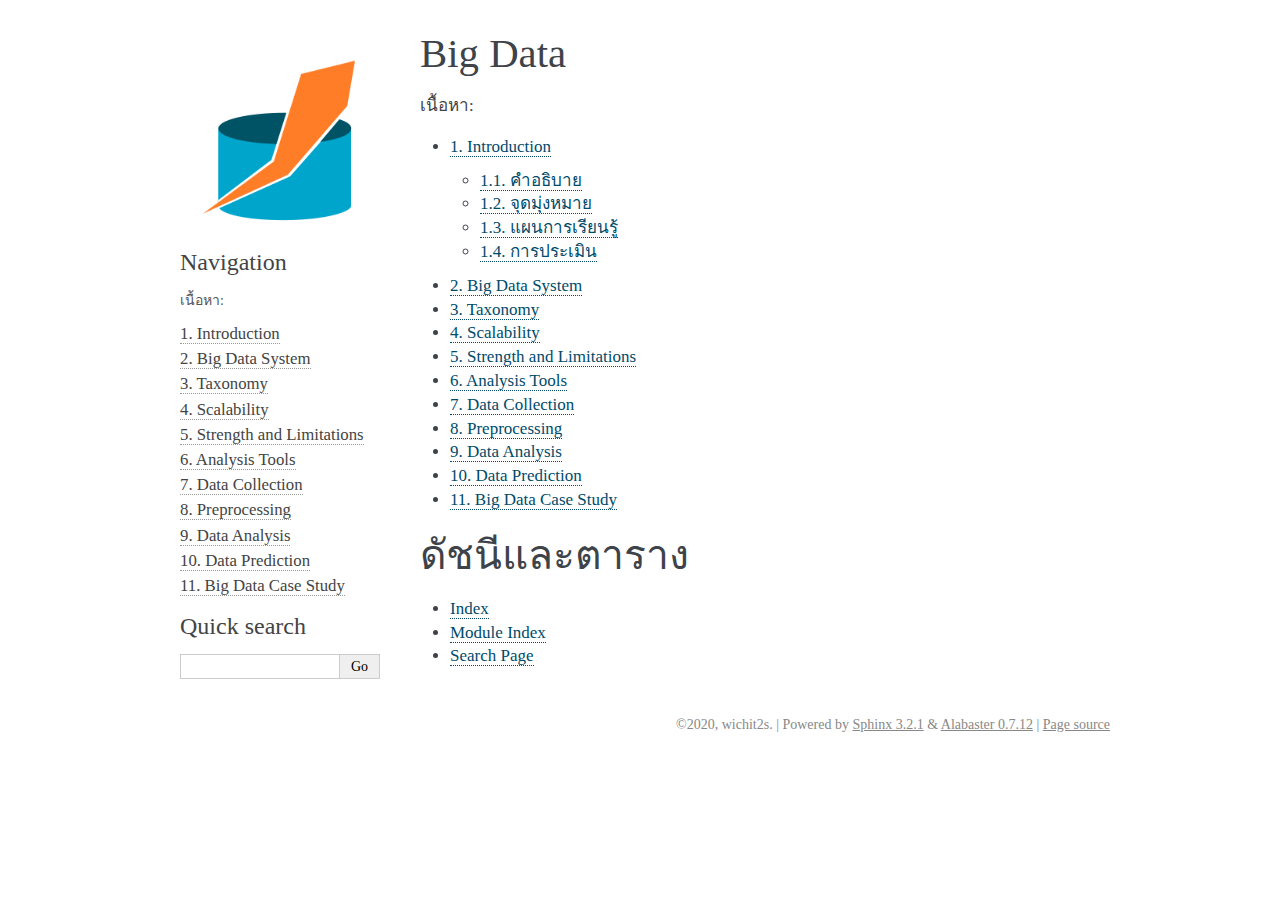
<file: index.html>
<!DOCTYPE html>

<html lang="th">
  <head>
    <meta charset="utf-8" />
    <meta name="viewport" content="width=device-width, initial-scale=1.0" />
    <title>Big Data &#8212; Big Data  documentation</title>
    <link rel="stylesheet" href="_static/alabaster.css" type="text/css" />
    <link rel="stylesheet" href="_static/pygments.css" type="text/css" />
    <script id="documentation_options" data-url_root="./" src="_static/documentation_options.js"></script>
    <script src="_static/jquery.js"></script>
    <script src="_static/underscore.js"></script>
    <script src="_static/doctools.js"></script>
    <script src="_static/language_data.js"></script>
    <link rel="index" title="Index" href="genindex.html" />
    <link rel="search" title="Search" href="search.html" />
    <link rel="next" title="1. Introduction" href="ch01intro/index.html" />
   
  <link rel="stylesheet" href="_static/custom.css" type="text/css" />
  
  
  <meta name="viewport" content="width=device-width, initial-scale=0.9, maximum-scale=0.9" />

  </head><body>
  

    <div class="document">
      <div class="documentwrapper">
        <div class="bodywrapper">
          

          <div class="body" role="main">
            
  <div class="section" id="big-data">
<h1>Big Data<a class="headerlink" href="#big-data" title="Permalink to this headline">¶</a></h1>
<div class="toctree-wrapper compound">
<p class="caption"><span class="caption-text">เนื้อหา:</span></p>
<ul>
<li class="toctree-l1"><a class="reference internal" href="ch01intro/index.html">1. Introduction</a><ul>
<li class="toctree-l2"><a class="reference internal" href="ch01intro/index.html#id1">1.1. คำอธิบาย</a></li>
<li class="toctree-l2"><a class="reference internal" href="ch01intro/index.html#id2">1.2. จุดมุ่งหมาย</a></li>
<li class="toctree-l2"><a class="reference internal" href="ch01intro/index.html#id3">1.3. แผนการเรียนรู้</a></li>
<li class="toctree-l2"><a class="reference internal" href="ch01intro/index.html#id4">1.4. การประเมิน</a></li>
</ul>
</li>
<li class="toctree-l1"><a class="reference internal" href="ch02system/index.html">2. Big Data System</a></li>
<li class="toctree-l1"><a class="reference internal" href="ch03taxonomy/index.html">3. Taxonomy</a></li>
<li class="toctree-l1"><a class="reference internal" href="ch04dimension/index.html">4. Scalability</a></li>
<li class="toctree-l1"><a class="reference internal" href="ch05strength/index.html">5. Strength and Limitations</a></li>
<li class="toctree-l1"><a class="reference internal" href="ch06tools/index.html">6. Analysis Tools</a></li>
<li class="toctree-l1"><a class="reference internal" href="ch07collection/index.html">7. Data Collection</a></li>
<li class="toctree-l1"><a class="reference internal" href="ch08preprocessing/index.html">8. Preprocessing</a></li>
<li class="toctree-l1"><a class="reference internal" href="ch09dataanalysis/index.html">9. Data Analysis</a></li>
<li class="toctree-l1"><a class="reference internal" href="ch10prediction/index.html">10. Data Prediction</a></li>
<li class="toctree-l1"><a class="reference internal" href="ch11casestudy/index.html">11. Big Data Case Study</a></li>
</ul>
</div>
</div>
<div class="section" id="id1">
<h1>ดัชนีและตาราง<a class="headerlink" href="#id1" title="Permalink to this headline">¶</a></h1>
<ul class="simple">
<li><p><a class="reference internal" href="genindex.html"><span class="std std-ref">Index</span></a></p></li>
<li><p><a class="reference internal" href="py-modindex.html"><span class="std std-ref">Module Index</span></a></p></li>
<li><p><a class="reference internal" href="search.html"><span class="std std-ref">Search Page</span></a></p></li>
</ul>
</div>


          </div>
          
        </div>
      </div>
      <div class="sphinxsidebar" role="navigation" aria-label="main navigation">
        <div class="sphinxsidebarwrapper">
<p class="logo">
  <a href="#">
    <img class="logo" src="_static/logo.png" alt="Logo"/>
    
  </a>
</p>








<h3>Navigation</h3>
<p class="caption"><span class="caption-text">เนื้อหา:</span></p>
<ul>
<li class="toctree-l1"><a class="reference internal" href="ch01intro/index.html">1. Introduction</a></li>
<li class="toctree-l1"><a class="reference internal" href="ch02system/index.html">2. Big Data System</a></li>
<li class="toctree-l1"><a class="reference internal" href="ch03taxonomy/index.html">3. Taxonomy</a></li>
<li class="toctree-l1"><a class="reference internal" href="ch04dimension/index.html">4. Scalability</a></li>
<li class="toctree-l1"><a class="reference internal" href="ch05strength/index.html">5. Strength and Limitations</a></li>
<li class="toctree-l1"><a class="reference internal" href="ch06tools/index.html">6. Analysis Tools</a></li>
<li class="toctree-l1"><a class="reference internal" href="ch07collection/index.html">7. Data Collection</a></li>
<li class="toctree-l1"><a class="reference internal" href="ch08preprocessing/index.html">8. Preprocessing</a></li>
<li class="toctree-l1"><a class="reference internal" href="ch09dataanalysis/index.html">9. Data Analysis</a></li>
<li class="toctree-l1"><a class="reference internal" href="ch10prediction/index.html">10. Data Prediction</a></li>
<li class="toctree-l1"><a class="reference internal" href="ch11casestudy/index.html">11. Big Data Case Study</a></li>
</ul>

<div class="relations">
<h3>Related Topics</h3>
<ul>
  <li><a href="#">Documentation overview</a><ul>
      <li>Next: <a href="ch01intro/index.html" title="next chapter"><span class="section-number">1. </span>Introduction</a></li>
  </ul></li>
</ul>
</div>
<div id="searchbox" style="display: none" role="search">
  <h3 id="searchlabel">Quick search</h3>
    <div class="searchformwrapper">
    <form class="search" action="search.html" method="get">
      <input type="text" name="q" aria-labelledby="searchlabel" />
      <input type="submit" value="Go" />
    </form>
    </div>
</div>
<script>$('#searchbox').show(0);</script>








        </div>
      </div>
      <div class="clearer"></div>
    </div>
    <div class="footer">
      &copy;2020, wichit2s.
      
      |
      Powered by <a href="http://sphinx-doc.org/">Sphinx 3.2.1</a>
      &amp; <a href="https://github.com/bitprophet/alabaster">Alabaster 0.7.12</a>
      
      |
      <a href="_sources/index.rst.txt"
          rel="nofollow">Page source</a>
    </div>

    

    
  </body>
</html>
</file>
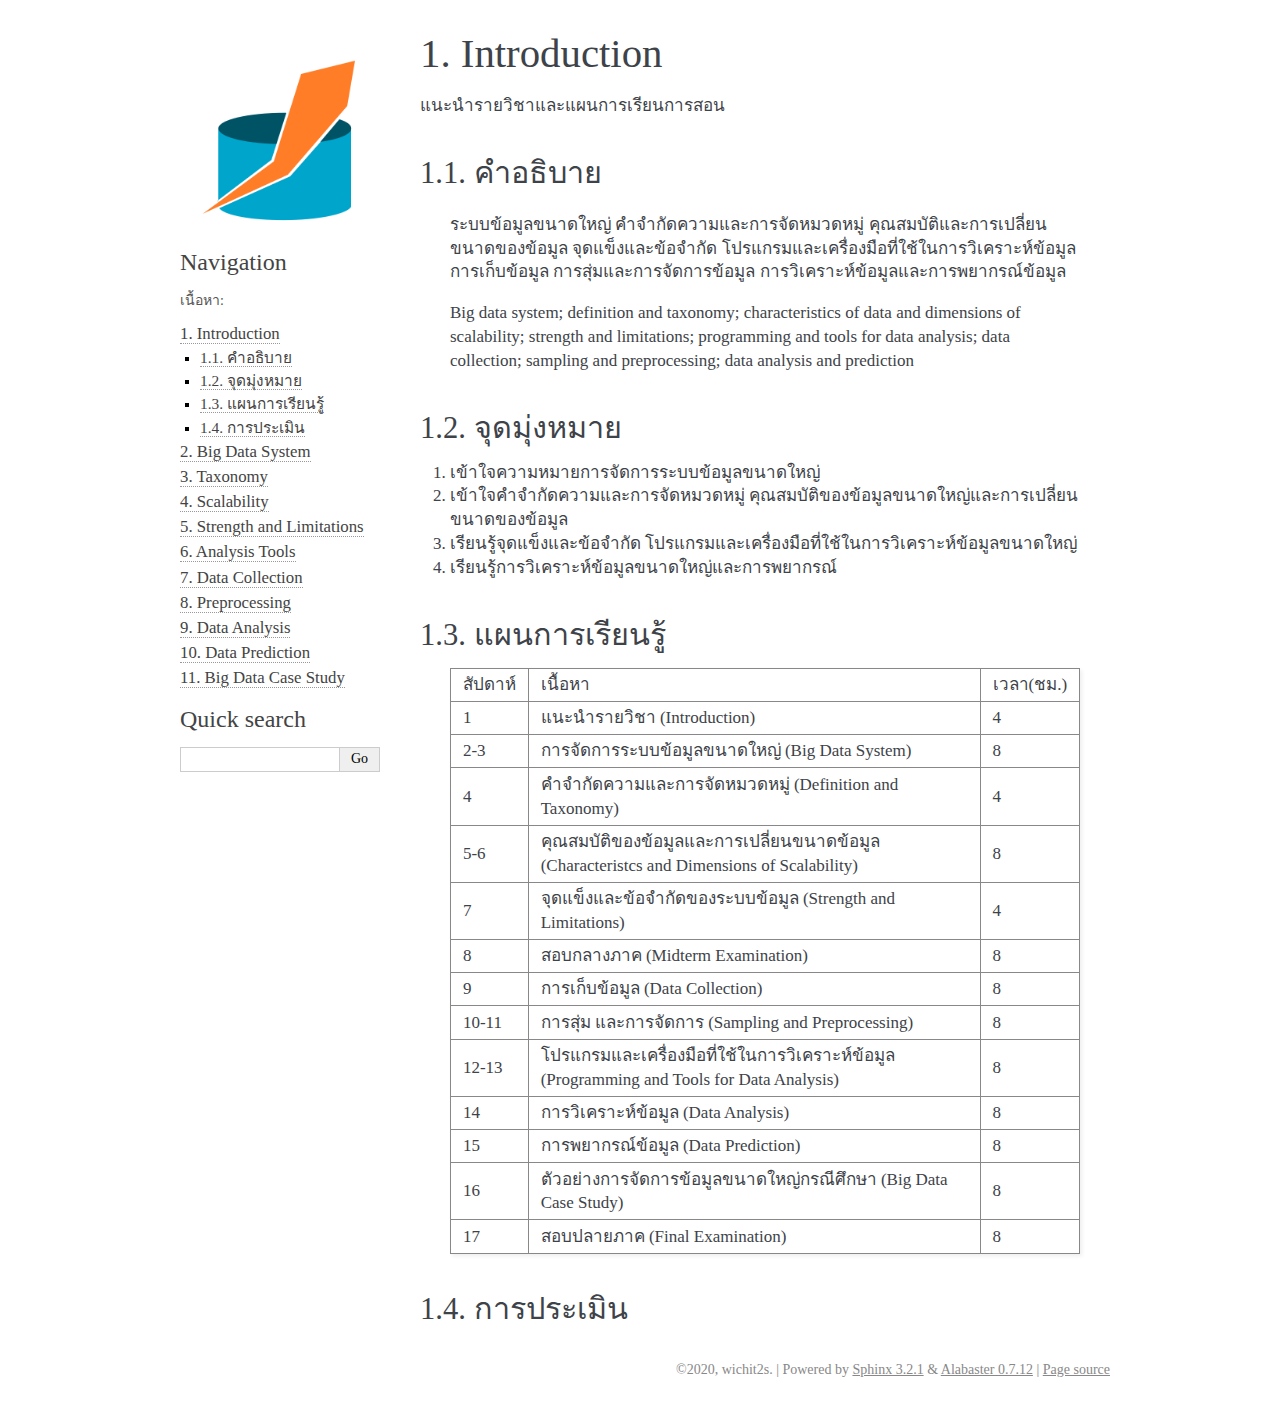
<file: ch01intro/index.html>
<!DOCTYPE html>

<html lang="th">
  <head>
    <meta charset="utf-8" />
    <meta name="viewport" content="width=device-width, initial-scale=1.0" />
    <title>1. Introduction &#8212; Big Data  documentation</title>
    <link rel="stylesheet" href="../_static/alabaster.css" type="text/css" />
    <link rel="stylesheet" href="../_static/pygments.css" type="text/css" />
    <script id="documentation_options" data-url_root="../" src="../_static/documentation_options.js"></script>
    <script src="../_static/jquery.js"></script>
    <script src="../_static/underscore.js"></script>
    <script src="../_static/doctools.js"></script>
    <script src="../_static/language_data.js"></script>
    <link rel="index" title="Index" href="../genindex.html" />
    <link rel="search" title="Search" href="../search.html" />
    <link rel="next" title="2. Big Data System" href="../ch02system/index.html" />
    <link rel="prev" title="Big Data" href="../index.html" />
   
  <link rel="stylesheet" href="../_static/custom.css" type="text/css" />
  
  
  <meta name="viewport" content="width=device-width, initial-scale=0.9, maximum-scale=0.9" />

  </head><body>
  

    <div class="document">
      <div class="documentwrapper">
        <div class="bodywrapper">
          

          <div class="body" role="main">
            
  <div class="section" id="introduction">
<h1><span class="section-number">1. </span>Introduction<a class="headerlink" href="#introduction" title="Permalink to this headline">¶</a></h1>
<p>แนะนำรายวิชาและแผนการเรียนการสอน</p>
<div class="section" id="id1">
<h2><span class="section-number">1.1. </span>คำอธิบาย<a class="headerlink" href="#id1" title="Permalink to this headline">¶</a></h2>
<blockquote>
<div><p>ระบบข้อมูลขนาดใหญ่  คำจำกัดความและการจัดหมวดหมู่  คุณสมบัติและการเปลี่ยนขนาดของข้อมูล  จุดแข็งและข้อจำกัด  โปรแกรมและเครื่องมือที่ใช้ในการวิเคราะห์ข้อมูล  การเก็บข้อมูล  การสุ่มและการจัดการข้อมูล  การวิเคราะห์ข้อมูลและการพยากรณ์ข้อมูล</p>
<p>Big data system;  definition and taxonomy;  characteristics of data and dimensions of scalability;  strength and limitations;  programming and tools for data analysis;  data collection;  sampling and preprocessing;  data analysis and prediction</p>
</div></blockquote>
</div>
<div class="section" id="id2">
<h2><span class="section-number">1.2. </span>จุดมุ่งหมาย<a class="headerlink" href="#id2" title="Permalink to this headline">¶</a></h2>
<ol class="arabic simple">
<li><p>เข้าใจความหมายการจัดการระบบข้อมูลขนาดใหญ่</p></li>
<li><p>เข้าใจคำจำกัดความและการจัดหมวดหมู่ คุณสมบัติของข้อมูลขนาดใหญ่และการเปลี่ยนขนาดของข้อมูล</p></li>
<li><p>เรียนรู้จุดแข็งและข้อจำกัด โปรแกรมและเครื่องมือที่ใช้ในการวิเคราะห์ข้อมูลขนาดใหญ่</p></li>
<li><p>เรียนรู้การวิเคราะห์ข้อมูลขนาดใหญ่และการพยากรณ์</p></li>
</ol>
</div>
<div class="section" id="id3">
<h2><span class="section-number">1.3. </span>แผนการเรียนรู้<a class="headerlink" href="#id3" title="Permalink to this headline">¶</a></h2>
<blockquote>
<div><table class="docutils align-default">
<colgroup>
<col style="width: 12%" />
<col style="width: 73%" />
<col style="width: 15%" />
</colgroup>
<tbody>
<tr class="row-odd"><td><p>สัปดาห์</p></td>
<td><p>เนื้อหา</p></td>
<td><p>เวลา(ชม.)</p></td>
</tr>
<tr class="row-even"><td><p>1</p></td>
<td><p>แนะนำรายวิชา (Introduction)</p></td>
<td><p>4</p></td>
</tr>
<tr class="row-odd"><td><p>2-3</p></td>
<td><p>การจัดการระบบข้อมูลขนาดใหญ่ (Big Data System)</p></td>
<td><p>8</p></td>
</tr>
<tr class="row-even"><td><p>4</p></td>
<td><p>คำจำกัดความและการจัดหมวดหมู่ (Definition and Taxonomy)</p></td>
<td><p>4</p></td>
</tr>
<tr class="row-odd"><td><p>5-6</p></td>
<td><p>คุณสมบัติของข้อมูลและการเปลี่ยนขนาดข้อมูล (Characteristcs and Dimensions of Scalability)</p></td>
<td><p>8</p></td>
</tr>
<tr class="row-even"><td><p>7</p></td>
<td><p>จุดแข็งและข้อจำกัดของระบบข้อมูล (Strength and Limitations)</p></td>
<td><p>4</p></td>
</tr>
<tr class="row-odd"><td><p>8</p></td>
<td><p>สอบกลางภาค (Midterm Examination)</p></td>
<td><p>8</p></td>
</tr>
<tr class="row-even"><td><p>9</p></td>
<td><p>การเก็บข้อมูล (Data Collection)</p></td>
<td><p>8</p></td>
</tr>
<tr class="row-odd"><td><p>10-11</p></td>
<td><p>การสุ่ม และการจัดการ (Sampling and Preprocessing)</p></td>
<td><p>8</p></td>
</tr>
<tr class="row-even"><td><p>12-13</p></td>
<td><p>โปรแกรมและเครื่องมือที่ใช้ในการวิเคราะห์ข้อมูล (Programming and Tools for Data Analysis)</p></td>
<td><p>8</p></td>
</tr>
<tr class="row-odd"><td><p>14</p></td>
<td><p>การวิเคราะห์ข้อมูล (Data Analysis)</p></td>
<td><p>8</p></td>
</tr>
<tr class="row-even"><td><p>15</p></td>
<td><p>การพยากรณ์ข้อมูล (Data Prediction)</p></td>
<td><p>8</p></td>
</tr>
<tr class="row-odd"><td><p>16</p></td>
<td><p>ตัวอย่างการจัดการข้อมูลขนาดใหญ่กรณีศึกษา (Big Data Case Study)</p></td>
<td><p>8</p></td>
</tr>
<tr class="row-even"><td><p>17</p></td>
<td><p>สอบปลายภาค (Final Examination)</p></td>
<td><p>8</p></td>
</tr>
</tbody>
</table>
</div></blockquote>
</div>
<div class="section" id="id4">
<h2><span class="section-number">1.4. </span>การประเมิน<a class="headerlink" href="#id4" title="Permalink to this headline">¶</a></h2>
</div>
</div>


          </div>
          
        </div>
      </div>
      <div class="sphinxsidebar" role="navigation" aria-label="main navigation">
        <div class="sphinxsidebarwrapper">
<p class="logo">
  <a href="../index.html">
    <img class="logo" src="../_static/logo.png" alt="Logo"/>
    
  </a>
</p>








<h3>Navigation</h3>
<p class="caption"><span class="caption-text">เนื้อหา:</span></p>
<ul class="current">
<li class="toctree-l1 current"><a class="current reference internal" href="#">1. Introduction</a><ul>
<li class="toctree-l2"><a class="reference internal" href="#id1">1.1. คำอธิบาย</a></li>
<li class="toctree-l2"><a class="reference internal" href="#id2">1.2. จุดมุ่งหมาย</a></li>
<li class="toctree-l2"><a class="reference internal" href="#id3">1.3. แผนการเรียนรู้</a></li>
<li class="toctree-l2"><a class="reference internal" href="#id4">1.4. การประเมิน</a></li>
</ul>
</li>
<li class="toctree-l1"><a class="reference internal" href="../ch02system/index.html">2. Big Data System</a></li>
<li class="toctree-l1"><a class="reference internal" href="../ch03taxonomy/index.html">3. Taxonomy</a></li>
<li class="toctree-l1"><a class="reference internal" href="../ch04dimension/index.html">4. Scalability</a></li>
<li class="toctree-l1"><a class="reference internal" href="../ch05strength/index.html">5. Strength and Limitations</a></li>
<li class="toctree-l1"><a class="reference internal" href="../ch06tools/index.html">6. Analysis Tools</a></li>
<li class="toctree-l1"><a class="reference internal" href="../ch07collection/index.html">7. Data Collection</a></li>
<li class="toctree-l1"><a class="reference internal" href="../ch08preprocessing/index.html">8. Preprocessing</a></li>
<li class="toctree-l1"><a class="reference internal" href="../ch09dataanalysis/index.html">9. Data Analysis</a></li>
<li class="toctree-l1"><a class="reference internal" href="../ch10prediction/index.html">10. Data Prediction</a></li>
<li class="toctree-l1"><a class="reference internal" href="../ch11casestudy/index.html">11. Big Data Case Study</a></li>
</ul>

<div class="relations">
<h3>Related Topics</h3>
<ul>
  <li><a href="../index.html">Documentation overview</a><ul>
      <li>Previous: <a href="../index.html" title="previous chapter">Big Data</a></li>
      <li>Next: <a href="../ch02system/index.html" title="next chapter"><span class="section-number">2. </span>Big Data System</a></li>
  </ul></li>
</ul>
</div>
<div id="searchbox" style="display: none" role="search">
  <h3 id="searchlabel">Quick search</h3>
    <div class="searchformwrapper">
    <form class="search" action="../search.html" method="get">
      <input type="text" name="q" aria-labelledby="searchlabel" />
      <input type="submit" value="Go" />
    </form>
    </div>
</div>
<script>$('#searchbox').show(0);</script>








        </div>
      </div>
      <div class="clearer"></div>
    </div>
    <div class="footer">
      &copy;2020, wichit2s.
      
      |
      Powered by <a href="http://sphinx-doc.org/">Sphinx 3.2.1</a>
      &amp; <a href="https://github.com/bitprophet/alabaster">Alabaster 0.7.12</a>
      
      |
      <a href="../_sources/ch01intro/index.rst.txt"
          rel="nofollow">Page source</a>
    </div>

    

    
  </body>
</html>
</file>
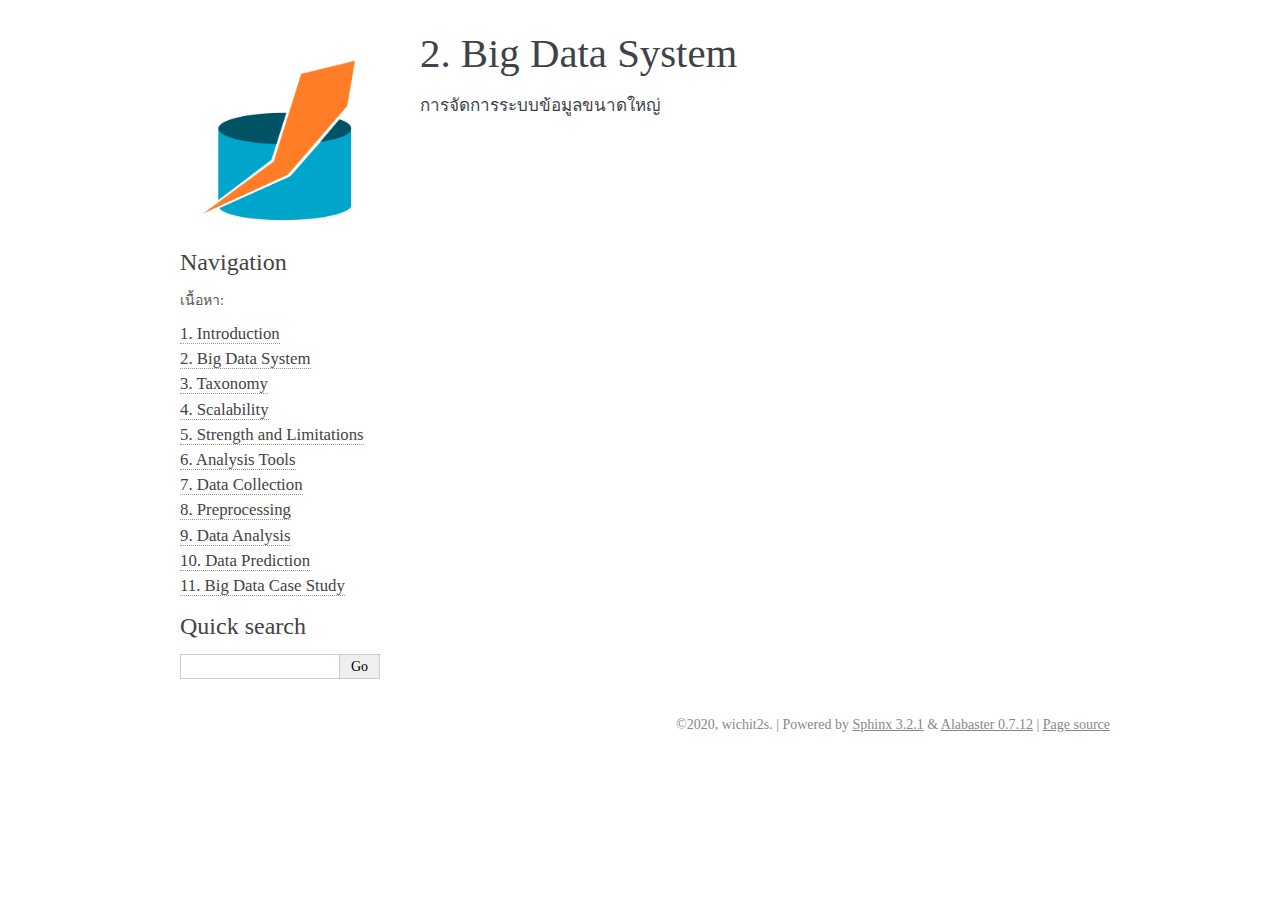
<file: ch02system/index.html>
<!DOCTYPE html>

<html lang="th">
  <head>
    <meta charset="utf-8" />
    <meta name="viewport" content="width=device-width, initial-scale=1.0" />
    <title>2. Big Data System &#8212; Big Data  documentation</title>
    <link rel="stylesheet" href="../_static/alabaster.css" type="text/css" />
    <link rel="stylesheet" href="../_static/pygments.css" type="text/css" />
    <script id="documentation_options" data-url_root="../" src="../_static/documentation_options.js"></script>
    <script src="../_static/jquery.js"></script>
    <script src="../_static/underscore.js"></script>
    <script src="../_static/doctools.js"></script>
    <script src="../_static/language_data.js"></script>
    <link rel="index" title="Index" href="../genindex.html" />
    <link rel="search" title="Search" href="../search.html" />
    <link rel="next" title="3. Taxonomy" href="../ch03taxonomy/index.html" />
    <link rel="prev" title="1. Introduction" href="../ch01intro/index.html" />
   
  <link rel="stylesheet" href="../_static/custom.css" type="text/css" />
  
  
  <meta name="viewport" content="width=device-width, initial-scale=0.9, maximum-scale=0.9" />

  </head><body>
  

    <div class="document">
      <div class="documentwrapper">
        <div class="bodywrapper">
          

          <div class="body" role="main">
            
  <div class="section" id="big-data-system">
<h1><span class="section-number">2. </span>Big Data System<a class="headerlink" href="#big-data-system" title="Permalink to this headline">¶</a></h1>
<p>การจัดการระบบข้อมูลขนาดใหญ่</p>
</div>


          </div>
          
        </div>
      </div>
      <div class="sphinxsidebar" role="navigation" aria-label="main navigation">
        <div class="sphinxsidebarwrapper">
<p class="logo">
  <a href="../index.html">
    <img class="logo" src="../_static/logo.png" alt="Logo"/>
    
  </a>
</p>








<h3>Navigation</h3>
<p class="caption"><span class="caption-text">เนื้อหา:</span></p>
<ul class="current">
<li class="toctree-l1"><a class="reference internal" href="../ch01intro/index.html">1. Introduction</a></li>
<li class="toctree-l1 current"><a class="current reference internal" href="#">2. Big Data System</a></li>
<li class="toctree-l1"><a class="reference internal" href="../ch03taxonomy/index.html">3. Taxonomy</a></li>
<li class="toctree-l1"><a class="reference internal" href="../ch04dimension/index.html">4. Scalability</a></li>
<li class="toctree-l1"><a class="reference internal" href="../ch05strength/index.html">5. Strength and Limitations</a></li>
<li class="toctree-l1"><a class="reference internal" href="../ch06tools/index.html">6. Analysis Tools</a></li>
<li class="toctree-l1"><a class="reference internal" href="../ch07collection/index.html">7. Data Collection</a></li>
<li class="toctree-l1"><a class="reference internal" href="../ch08preprocessing/index.html">8. Preprocessing</a></li>
<li class="toctree-l1"><a class="reference internal" href="../ch09dataanalysis/index.html">9. Data Analysis</a></li>
<li class="toctree-l1"><a class="reference internal" href="../ch10prediction/index.html">10. Data Prediction</a></li>
<li class="toctree-l1"><a class="reference internal" href="../ch11casestudy/index.html">11. Big Data Case Study</a></li>
</ul>

<div class="relations">
<h3>Related Topics</h3>
<ul>
  <li><a href="../index.html">Documentation overview</a><ul>
      <li>Previous: <a href="../ch01intro/index.html" title="previous chapter"><span class="section-number">1. </span>Introduction</a></li>
      <li>Next: <a href="../ch03taxonomy/index.html" title="next chapter"><span class="section-number">3. </span>Taxonomy</a></li>
  </ul></li>
</ul>
</div>
<div id="searchbox" style="display: none" role="search">
  <h3 id="searchlabel">Quick search</h3>
    <div class="searchformwrapper">
    <form class="search" action="../search.html" method="get">
      <input type="text" name="q" aria-labelledby="searchlabel" />
      <input type="submit" value="Go" />
    </form>
    </div>
</div>
<script>$('#searchbox').show(0);</script>








        </div>
      </div>
      <div class="clearer"></div>
    </div>
    <div class="footer">
      &copy;2020, wichit2s.
      
      |
      Powered by <a href="http://sphinx-doc.org/">Sphinx 3.2.1</a>
      &amp; <a href="https://github.com/bitprophet/alabaster">Alabaster 0.7.12</a>
      
      |
      <a href="../_sources/ch02system/index.rst.txt"
          rel="nofollow">Page source</a>
    </div>

    

    
  </body>
</html>
</file>
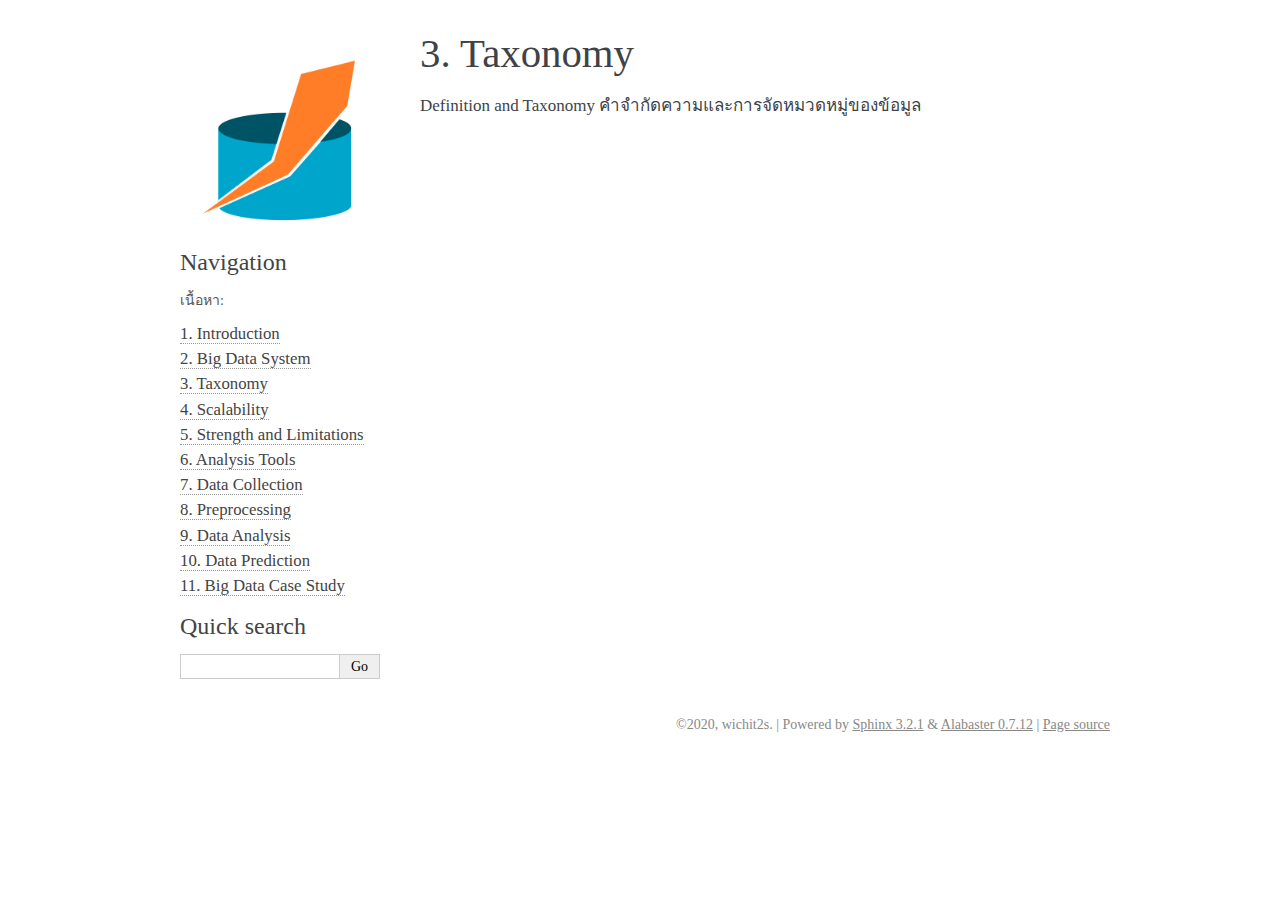
<file: ch03taxonomy/index.html>
<!DOCTYPE html>

<html lang="th">
  <head>
    <meta charset="utf-8" />
    <meta name="viewport" content="width=device-width, initial-scale=1.0" />
    <title>3. Taxonomy &#8212; Big Data  documentation</title>
    <link rel="stylesheet" href="../_static/alabaster.css" type="text/css" />
    <link rel="stylesheet" href="../_static/pygments.css" type="text/css" />
    <script id="documentation_options" data-url_root="../" src="../_static/documentation_options.js"></script>
    <script src="../_static/jquery.js"></script>
    <script src="../_static/underscore.js"></script>
    <script src="../_static/doctools.js"></script>
    <script src="../_static/language_data.js"></script>
    <link rel="index" title="Index" href="../genindex.html" />
    <link rel="search" title="Search" href="../search.html" />
    <link rel="next" title="4. Scalability" href="../ch04dimension/index.html" />
    <link rel="prev" title="2. Big Data System" href="../ch02system/index.html" />
   
  <link rel="stylesheet" href="../_static/custom.css" type="text/css" />
  
  
  <meta name="viewport" content="width=device-width, initial-scale=0.9, maximum-scale=0.9" />

  </head><body>
  

    <div class="document">
      <div class="documentwrapper">
        <div class="bodywrapper">
          

          <div class="body" role="main">
            
  <div class="section" id="taxonomy">
<h1><span class="section-number">3. </span>Taxonomy<a class="headerlink" href="#taxonomy" title="Permalink to this headline">¶</a></h1>
<p>Definition and Taxonomy
คำจำกัดความและการจัดหมวดหมู่ของข้อมูล</p>
</div>


          </div>
          
        </div>
      </div>
      <div class="sphinxsidebar" role="navigation" aria-label="main navigation">
        <div class="sphinxsidebarwrapper">
<p class="logo">
  <a href="../index.html">
    <img class="logo" src="../_static/logo.png" alt="Logo"/>
    
  </a>
</p>








<h3>Navigation</h3>
<p class="caption"><span class="caption-text">เนื้อหา:</span></p>
<ul class="current">
<li class="toctree-l1"><a class="reference internal" href="../ch01intro/index.html">1. Introduction</a></li>
<li class="toctree-l1"><a class="reference internal" href="../ch02system/index.html">2. Big Data System</a></li>
<li class="toctree-l1 current"><a class="current reference internal" href="#">3. Taxonomy</a></li>
<li class="toctree-l1"><a class="reference internal" href="../ch04dimension/index.html">4. Scalability</a></li>
<li class="toctree-l1"><a class="reference internal" href="../ch05strength/index.html">5. Strength and Limitations</a></li>
<li class="toctree-l1"><a class="reference internal" href="../ch06tools/index.html">6. Analysis Tools</a></li>
<li class="toctree-l1"><a class="reference internal" href="../ch07collection/index.html">7. Data Collection</a></li>
<li class="toctree-l1"><a class="reference internal" href="../ch08preprocessing/index.html">8. Preprocessing</a></li>
<li class="toctree-l1"><a class="reference internal" href="../ch09dataanalysis/index.html">9. Data Analysis</a></li>
<li class="toctree-l1"><a class="reference internal" href="../ch10prediction/index.html">10. Data Prediction</a></li>
<li class="toctree-l1"><a class="reference internal" href="../ch11casestudy/index.html">11. Big Data Case Study</a></li>
</ul>

<div class="relations">
<h3>Related Topics</h3>
<ul>
  <li><a href="../index.html">Documentation overview</a><ul>
      <li>Previous: <a href="../ch02system/index.html" title="previous chapter"><span class="section-number">2. </span>Big Data System</a></li>
      <li>Next: <a href="../ch04dimension/index.html" title="next chapter"><span class="section-number">4. </span>Scalability</a></li>
  </ul></li>
</ul>
</div>
<div id="searchbox" style="display: none" role="search">
  <h3 id="searchlabel">Quick search</h3>
    <div class="searchformwrapper">
    <form class="search" action="../search.html" method="get">
      <input type="text" name="q" aria-labelledby="searchlabel" />
      <input type="submit" value="Go" />
    </form>
    </div>
</div>
<script>$('#searchbox').show(0);</script>








        </div>
      </div>
      <div class="clearer"></div>
    </div>
    <div class="footer">
      &copy;2020, wichit2s.
      
      |
      Powered by <a href="http://sphinx-doc.org/">Sphinx 3.2.1</a>
      &amp; <a href="https://github.com/bitprophet/alabaster">Alabaster 0.7.12</a>
      
      |
      <a href="../_sources/ch03taxonomy/index.rst.txt"
          rel="nofollow">Page source</a>
    </div>

    

    
  </body>
</html>
</file>
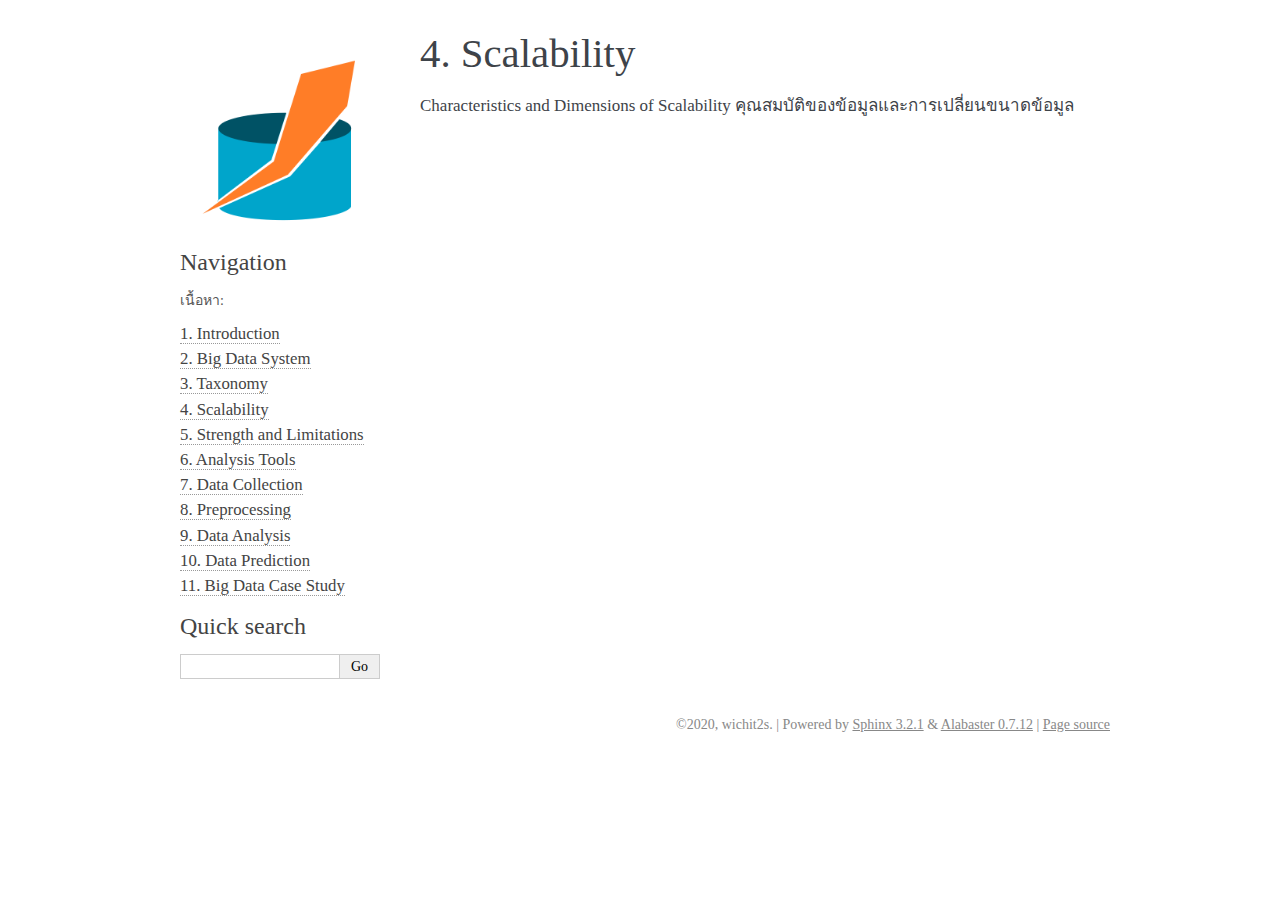
<file: ch04dimension/index.html>
<!DOCTYPE html>

<html lang="th">
  <head>
    <meta charset="utf-8" />
    <meta name="viewport" content="width=device-width, initial-scale=1.0" />
    <title>4. Scalability &#8212; Big Data  documentation</title>
    <link rel="stylesheet" href="../_static/alabaster.css" type="text/css" />
    <link rel="stylesheet" href="../_static/pygments.css" type="text/css" />
    <script id="documentation_options" data-url_root="../" src="../_static/documentation_options.js"></script>
    <script src="../_static/jquery.js"></script>
    <script src="../_static/underscore.js"></script>
    <script src="../_static/doctools.js"></script>
    <script src="../_static/language_data.js"></script>
    <link rel="index" title="Index" href="../genindex.html" />
    <link rel="search" title="Search" href="../search.html" />
    <link rel="next" title="5. Strength and Limitations" href="../ch05strength/index.html" />
    <link rel="prev" title="3. Taxonomy" href="../ch03taxonomy/index.html" />
   
  <link rel="stylesheet" href="../_static/custom.css" type="text/css" />
  
  
  <meta name="viewport" content="width=device-width, initial-scale=0.9, maximum-scale=0.9" />

  </head><body>
  

    <div class="document">
      <div class="documentwrapper">
        <div class="bodywrapper">
          

          <div class="body" role="main">
            
  <div class="section" id="scalability">
<h1><span class="section-number">4. </span>Scalability<a class="headerlink" href="#scalability" title="Permalink to this headline">¶</a></h1>
<p>Characteristics and Dimensions of Scalability
คุณสมบัติของข้อมูลและการเปลี่ยนขนาดข้อมูล</p>
</div>


          </div>
          
        </div>
      </div>
      <div class="sphinxsidebar" role="navigation" aria-label="main navigation">
        <div class="sphinxsidebarwrapper">
<p class="logo">
  <a href="../index.html">
    <img class="logo" src="../_static/logo.png" alt="Logo"/>
    
  </a>
</p>








<h3>Navigation</h3>
<p class="caption"><span class="caption-text">เนื้อหา:</span></p>
<ul class="current">
<li class="toctree-l1"><a class="reference internal" href="../ch01intro/index.html">1. Introduction</a></li>
<li class="toctree-l1"><a class="reference internal" href="../ch02system/index.html">2. Big Data System</a></li>
<li class="toctree-l1"><a class="reference internal" href="../ch03taxonomy/index.html">3. Taxonomy</a></li>
<li class="toctree-l1 current"><a class="current reference internal" href="#">4. Scalability</a></li>
<li class="toctree-l1"><a class="reference internal" href="../ch05strength/index.html">5. Strength and Limitations</a></li>
<li class="toctree-l1"><a class="reference internal" href="../ch06tools/index.html">6. Analysis Tools</a></li>
<li class="toctree-l1"><a class="reference internal" href="../ch07collection/index.html">7. Data Collection</a></li>
<li class="toctree-l1"><a class="reference internal" href="../ch08preprocessing/index.html">8. Preprocessing</a></li>
<li class="toctree-l1"><a class="reference internal" href="../ch09dataanalysis/index.html">9. Data Analysis</a></li>
<li class="toctree-l1"><a class="reference internal" href="../ch10prediction/index.html">10. Data Prediction</a></li>
<li class="toctree-l1"><a class="reference internal" href="../ch11casestudy/index.html">11. Big Data Case Study</a></li>
</ul>

<div class="relations">
<h3>Related Topics</h3>
<ul>
  <li><a href="../index.html">Documentation overview</a><ul>
      <li>Previous: <a href="../ch03taxonomy/index.html" title="previous chapter"><span class="section-number">3. </span>Taxonomy</a></li>
      <li>Next: <a href="../ch05strength/index.html" title="next chapter"><span class="section-number">5. </span>Strength and Limitations</a></li>
  </ul></li>
</ul>
</div>
<div id="searchbox" style="display: none" role="search">
  <h3 id="searchlabel">Quick search</h3>
    <div class="searchformwrapper">
    <form class="search" action="../search.html" method="get">
      <input type="text" name="q" aria-labelledby="searchlabel" />
      <input type="submit" value="Go" />
    </form>
    </div>
</div>
<script>$('#searchbox').show(0);</script>








        </div>
      </div>
      <div class="clearer"></div>
    </div>
    <div class="footer">
      &copy;2020, wichit2s.
      
      |
      Powered by <a href="http://sphinx-doc.org/">Sphinx 3.2.1</a>
      &amp; <a href="https://github.com/bitprophet/alabaster">Alabaster 0.7.12</a>
      
      |
      <a href="../_sources/ch04dimension/index.rst.txt"
          rel="nofollow">Page source</a>
    </div>

    

    
  </body>
</html>
</file>
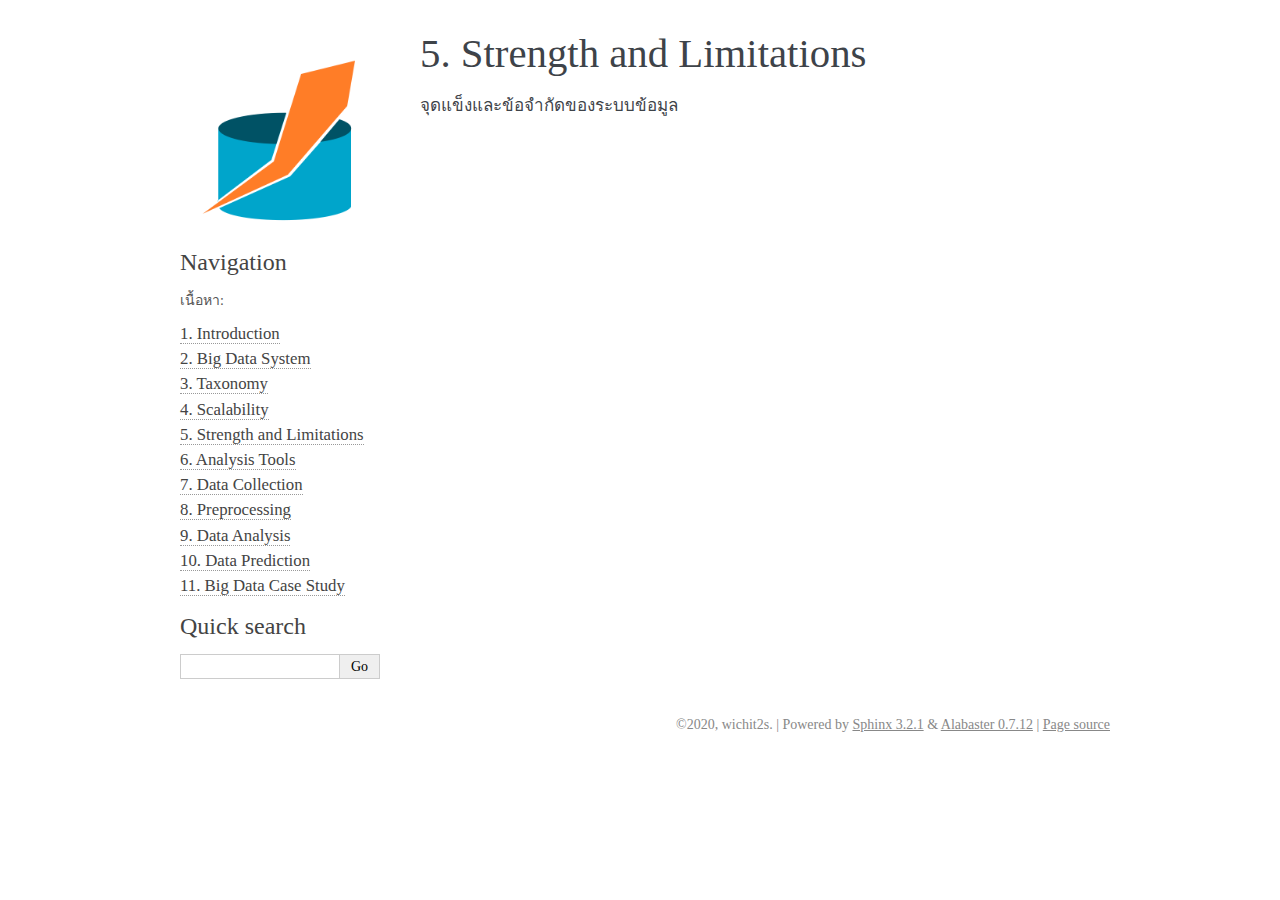
<file: ch05strength/index.html>
<!DOCTYPE html>

<html lang="th">
  <head>
    <meta charset="utf-8" />
    <meta name="viewport" content="width=device-width, initial-scale=1.0" />
    <title>5. Strength and Limitations &#8212; Big Data  documentation</title>
    <link rel="stylesheet" href="../_static/alabaster.css" type="text/css" />
    <link rel="stylesheet" href="../_static/pygments.css" type="text/css" />
    <script id="documentation_options" data-url_root="../" src="../_static/documentation_options.js"></script>
    <script src="../_static/jquery.js"></script>
    <script src="../_static/underscore.js"></script>
    <script src="../_static/doctools.js"></script>
    <script src="../_static/language_data.js"></script>
    <link rel="index" title="Index" href="../genindex.html" />
    <link rel="search" title="Search" href="../search.html" />
    <link rel="next" title="6. Analysis Tools" href="../ch06tools/index.html" />
    <link rel="prev" title="4. Scalability" href="../ch04dimension/index.html" />
   
  <link rel="stylesheet" href="../_static/custom.css" type="text/css" />
  
  
  <meta name="viewport" content="width=device-width, initial-scale=0.9, maximum-scale=0.9" />

  </head><body>
  

    <div class="document">
      <div class="documentwrapper">
        <div class="bodywrapper">
          

          <div class="body" role="main">
            
  <div class="section" id="strength-and-limitations">
<h1><span class="section-number">5. </span>Strength and Limitations<a class="headerlink" href="#strength-and-limitations" title="Permalink to this headline">¶</a></h1>
<p>จุดแข็งและข้อจำกัดของระบบข้อมูล</p>
</div>


          </div>
          
        </div>
      </div>
      <div class="sphinxsidebar" role="navigation" aria-label="main navigation">
        <div class="sphinxsidebarwrapper">
<p class="logo">
  <a href="../index.html">
    <img class="logo" src="../_static/logo.png" alt="Logo"/>
    
  </a>
</p>








<h3>Navigation</h3>
<p class="caption"><span class="caption-text">เนื้อหา:</span></p>
<ul class="current">
<li class="toctree-l1"><a class="reference internal" href="../ch01intro/index.html">1. Introduction</a></li>
<li class="toctree-l1"><a class="reference internal" href="../ch02system/index.html">2. Big Data System</a></li>
<li class="toctree-l1"><a class="reference internal" href="../ch03taxonomy/index.html">3. Taxonomy</a></li>
<li class="toctree-l1"><a class="reference internal" href="../ch04dimension/index.html">4. Scalability</a></li>
<li class="toctree-l1 current"><a class="current reference internal" href="#">5. Strength and Limitations</a></li>
<li class="toctree-l1"><a class="reference internal" href="../ch06tools/index.html">6. Analysis Tools</a></li>
<li class="toctree-l1"><a class="reference internal" href="../ch07collection/index.html">7. Data Collection</a></li>
<li class="toctree-l1"><a class="reference internal" href="../ch08preprocessing/index.html">8. Preprocessing</a></li>
<li class="toctree-l1"><a class="reference internal" href="../ch09dataanalysis/index.html">9. Data Analysis</a></li>
<li class="toctree-l1"><a class="reference internal" href="../ch10prediction/index.html">10. Data Prediction</a></li>
<li class="toctree-l1"><a class="reference internal" href="../ch11casestudy/index.html">11. Big Data Case Study</a></li>
</ul>

<div class="relations">
<h3>Related Topics</h3>
<ul>
  <li><a href="../index.html">Documentation overview</a><ul>
      <li>Previous: <a href="../ch04dimension/index.html" title="previous chapter"><span class="section-number">4. </span>Scalability</a></li>
      <li>Next: <a href="../ch06tools/index.html" title="next chapter"><span class="section-number">6. </span>Analysis Tools</a></li>
  </ul></li>
</ul>
</div>
<div id="searchbox" style="display: none" role="search">
  <h3 id="searchlabel">Quick search</h3>
    <div class="searchformwrapper">
    <form class="search" action="../search.html" method="get">
      <input type="text" name="q" aria-labelledby="searchlabel" />
      <input type="submit" value="Go" />
    </form>
    </div>
</div>
<script>$('#searchbox').show(0);</script>








        </div>
      </div>
      <div class="clearer"></div>
    </div>
    <div class="footer">
      &copy;2020, wichit2s.
      
      |
      Powered by <a href="http://sphinx-doc.org/">Sphinx 3.2.1</a>
      &amp; <a href="https://github.com/bitprophet/alabaster">Alabaster 0.7.12</a>
      
      |
      <a href="../_sources/ch05strength/index.rst.txt"
          rel="nofollow">Page source</a>
    </div>

    

    
  </body>
</html>
</file>
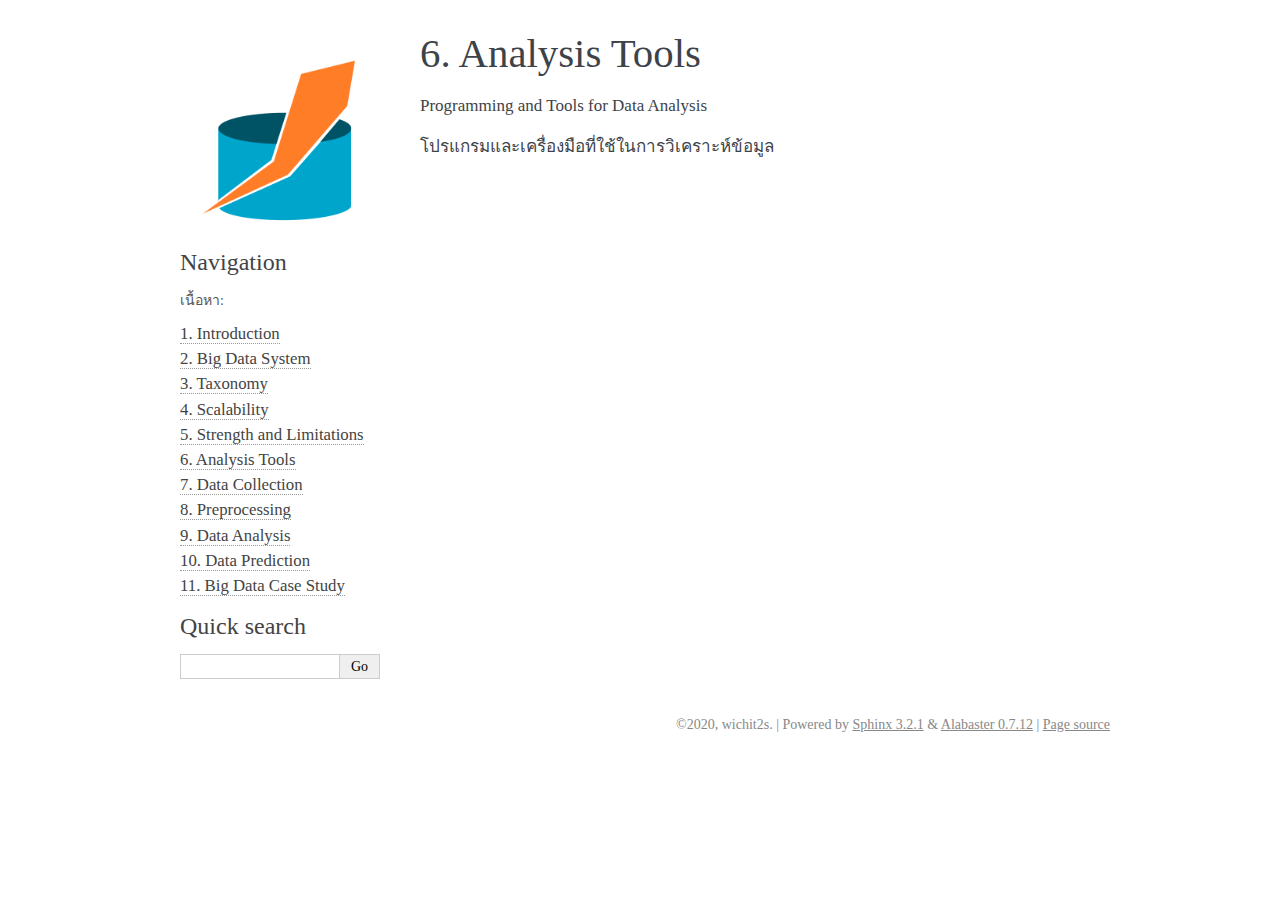
<file: ch06tools/index.html>
<!DOCTYPE html>

<html lang="th">
  <head>
    <meta charset="utf-8" />
    <meta name="viewport" content="width=device-width, initial-scale=1.0" />
    <title>6. Analysis Tools &#8212; Big Data  documentation</title>
    <link rel="stylesheet" href="../_static/alabaster.css" type="text/css" />
    <link rel="stylesheet" href="../_static/pygments.css" type="text/css" />
    <script id="documentation_options" data-url_root="../" src="../_static/documentation_options.js"></script>
    <script src="../_static/jquery.js"></script>
    <script src="../_static/underscore.js"></script>
    <script src="../_static/doctools.js"></script>
    <script src="../_static/language_data.js"></script>
    <link rel="index" title="Index" href="../genindex.html" />
    <link rel="search" title="Search" href="../search.html" />
    <link rel="next" title="7. Data Collection" href="../ch07collection/index.html" />
    <link rel="prev" title="5. Strength and Limitations" href="../ch05strength/index.html" />
   
  <link rel="stylesheet" href="../_static/custom.css" type="text/css" />
  
  
  <meta name="viewport" content="width=device-width, initial-scale=0.9, maximum-scale=0.9" />

  </head><body>
  

    <div class="document">
      <div class="documentwrapper">
        <div class="bodywrapper">
          

          <div class="body" role="main">
            
  <div class="section" id="analysis-tools">
<h1><span class="section-number">6. </span>Analysis Tools<a class="headerlink" href="#analysis-tools" title="Permalink to this headline">¶</a></h1>
<p>Programming and Tools for Data Analysis</p>
<p>โปรแกรมและเครื่องมือที่ใช้ในการวิเคราะห์ข้อมูล</p>
</div>


          </div>
          
        </div>
      </div>
      <div class="sphinxsidebar" role="navigation" aria-label="main navigation">
        <div class="sphinxsidebarwrapper">
<p class="logo">
  <a href="../index.html">
    <img class="logo" src="../_static/logo.png" alt="Logo"/>
    
  </a>
</p>








<h3>Navigation</h3>
<p class="caption"><span class="caption-text">เนื้อหา:</span></p>
<ul class="current">
<li class="toctree-l1"><a class="reference internal" href="../ch01intro/index.html">1. Introduction</a></li>
<li class="toctree-l1"><a class="reference internal" href="../ch02system/index.html">2. Big Data System</a></li>
<li class="toctree-l1"><a class="reference internal" href="../ch03taxonomy/index.html">3. Taxonomy</a></li>
<li class="toctree-l1"><a class="reference internal" href="../ch04dimension/index.html">4. Scalability</a></li>
<li class="toctree-l1"><a class="reference internal" href="../ch05strength/index.html">5. Strength and Limitations</a></li>
<li class="toctree-l1 current"><a class="current reference internal" href="#">6. Analysis Tools</a></li>
<li class="toctree-l1"><a class="reference internal" href="../ch07collection/index.html">7. Data Collection</a></li>
<li class="toctree-l1"><a class="reference internal" href="../ch08preprocessing/index.html">8. Preprocessing</a></li>
<li class="toctree-l1"><a class="reference internal" href="../ch09dataanalysis/index.html">9. Data Analysis</a></li>
<li class="toctree-l1"><a class="reference internal" href="../ch10prediction/index.html">10. Data Prediction</a></li>
<li class="toctree-l1"><a class="reference internal" href="../ch11casestudy/index.html">11. Big Data Case Study</a></li>
</ul>

<div class="relations">
<h3>Related Topics</h3>
<ul>
  <li><a href="../index.html">Documentation overview</a><ul>
      <li>Previous: <a href="../ch05strength/index.html" title="previous chapter"><span class="section-number">5. </span>Strength and Limitations</a></li>
      <li>Next: <a href="../ch07collection/index.html" title="next chapter"><span class="section-number">7. </span>Data Collection</a></li>
  </ul></li>
</ul>
</div>
<div id="searchbox" style="display: none" role="search">
  <h3 id="searchlabel">Quick search</h3>
    <div class="searchformwrapper">
    <form class="search" action="../search.html" method="get">
      <input type="text" name="q" aria-labelledby="searchlabel" />
      <input type="submit" value="Go" />
    </form>
    </div>
</div>
<script>$('#searchbox').show(0);</script>








        </div>
      </div>
      <div class="clearer"></div>
    </div>
    <div class="footer">
      &copy;2020, wichit2s.
      
      |
      Powered by <a href="http://sphinx-doc.org/">Sphinx 3.2.1</a>
      &amp; <a href="https://github.com/bitprophet/alabaster">Alabaster 0.7.12</a>
      
      |
      <a href="../_sources/ch06tools/index.rst.txt"
          rel="nofollow">Page source</a>
    </div>

    

    
  </body>
</html>
</file>
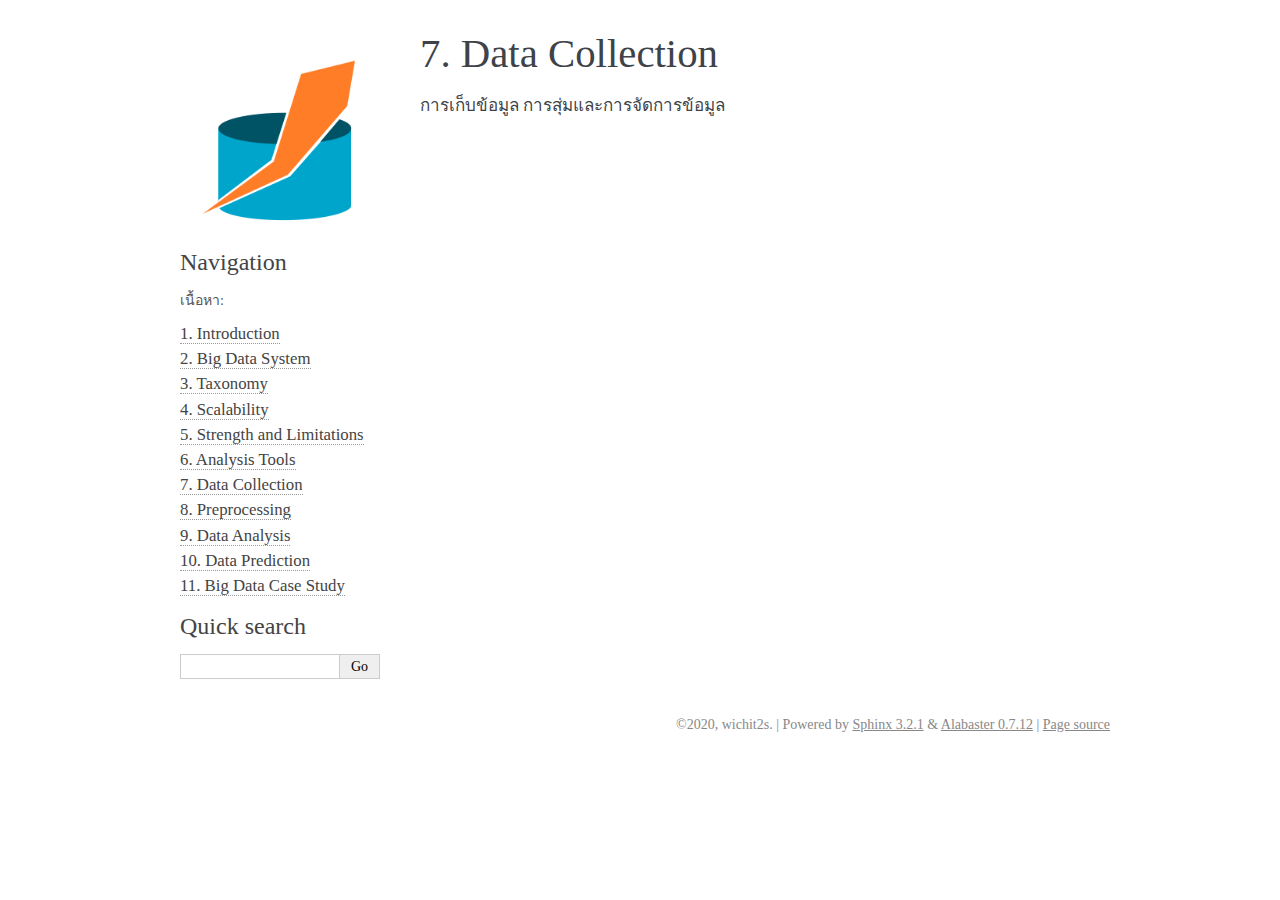
<file: ch07collection/index.html>
<!DOCTYPE html>

<html lang="th">
  <head>
    <meta charset="utf-8" />
    <meta name="viewport" content="width=device-width, initial-scale=1.0" />
    <title>7. Data Collection &#8212; Big Data  documentation</title>
    <link rel="stylesheet" href="../_static/alabaster.css" type="text/css" />
    <link rel="stylesheet" href="../_static/pygments.css" type="text/css" />
    <script id="documentation_options" data-url_root="../" src="../_static/documentation_options.js"></script>
    <script src="../_static/jquery.js"></script>
    <script src="../_static/underscore.js"></script>
    <script src="../_static/doctools.js"></script>
    <script src="../_static/language_data.js"></script>
    <link rel="index" title="Index" href="../genindex.html" />
    <link rel="search" title="Search" href="../search.html" />
    <link rel="next" title="8. Preprocessing" href="../ch08preprocessing/index.html" />
    <link rel="prev" title="6. Analysis Tools" href="../ch06tools/index.html" />
   
  <link rel="stylesheet" href="../_static/custom.css" type="text/css" />
  
  
  <meta name="viewport" content="width=device-width, initial-scale=0.9, maximum-scale=0.9" />

  </head><body>
  

    <div class="document">
      <div class="documentwrapper">
        <div class="bodywrapper">
          

          <div class="body" role="main">
            
  <div class="section" id="data-collection">
<h1><span class="section-number">7. </span>Data Collection<a class="headerlink" href="#data-collection" title="Permalink to this headline">¶</a></h1>
<p>การเก็บข้อมูล การสุ่มและการจัดการข้อมูล</p>
</div>


          </div>
          
        </div>
      </div>
      <div class="sphinxsidebar" role="navigation" aria-label="main navigation">
        <div class="sphinxsidebarwrapper">
<p class="logo">
  <a href="../index.html">
    <img class="logo" src="../_static/logo.png" alt="Logo"/>
    
  </a>
</p>








<h3>Navigation</h3>
<p class="caption"><span class="caption-text">เนื้อหา:</span></p>
<ul class="current">
<li class="toctree-l1"><a class="reference internal" href="../ch01intro/index.html">1. Introduction</a></li>
<li class="toctree-l1"><a class="reference internal" href="../ch02system/index.html">2. Big Data System</a></li>
<li class="toctree-l1"><a class="reference internal" href="../ch03taxonomy/index.html">3. Taxonomy</a></li>
<li class="toctree-l1"><a class="reference internal" href="../ch04dimension/index.html">4. Scalability</a></li>
<li class="toctree-l1"><a class="reference internal" href="../ch05strength/index.html">5. Strength and Limitations</a></li>
<li class="toctree-l1"><a class="reference internal" href="../ch06tools/index.html">6. Analysis Tools</a></li>
<li class="toctree-l1 current"><a class="current reference internal" href="#">7. Data Collection</a></li>
<li class="toctree-l1"><a class="reference internal" href="../ch08preprocessing/index.html">8. Preprocessing</a></li>
<li class="toctree-l1"><a class="reference internal" href="../ch09dataanalysis/index.html">9. Data Analysis</a></li>
<li class="toctree-l1"><a class="reference internal" href="../ch10prediction/index.html">10. Data Prediction</a></li>
<li class="toctree-l1"><a class="reference internal" href="../ch11casestudy/index.html">11. Big Data Case Study</a></li>
</ul>

<div class="relations">
<h3>Related Topics</h3>
<ul>
  <li><a href="../index.html">Documentation overview</a><ul>
      <li>Previous: <a href="../ch06tools/index.html" title="previous chapter"><span class="section-number">6. </span>Analysis Tools</a></li>
      <li>Next: <a href="../ch08preprocessing/index.html" title="next chapter"><span class="section-number">8. </span>Preprocessing</a></li>
  </ul></li>
</ul>
</div>
<div id="searchbox" style="display: none" role="search">
  <h3 id="searchlabel">Quick search</h3>
    <div class="searchformwrapper">
    <form class="search" action="../search.html" method="get">
      <input type="text" name="q" aria-labelledby="searchlabel" />
      <input type="submit" value="Go" />
    </form>
    </div>
</div>
<script>$('#searchbox').show(0);</script>








        </div>
      </div>
      <div class="clearer"></div>
    </div>
    <div class="footer">
      &copy;2020, wichit2s.
      
      |
      Powered by <a href="http://sphinx-doc.org/">Sphinx 3.2.1</a>
      &amp; <a href="https://github.com/bitprophet/alabaster">Alabaster 0.7.12</a>
      
      |
      <a href="../_sources/ch07collection/index.rst.txt"
          rel="nofollow">Page source</a>
    </div>

    

    
  </body>
</html>
</file>
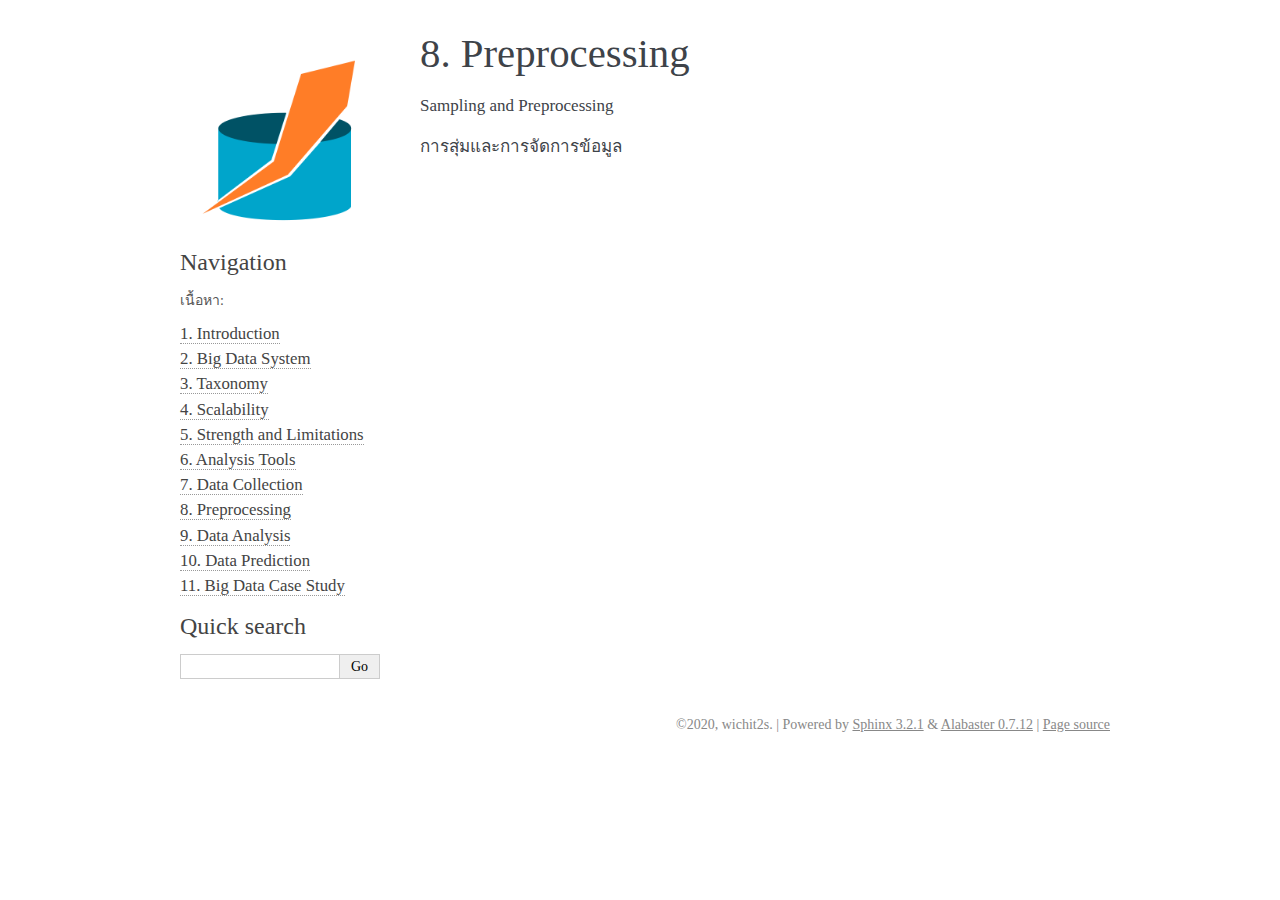
<file: ch08preprocessing/index.html>
<!DOCTYPE html>

<html lang="th">
  <head>
    <meta charset="utf-8" />
    <meta name="viewport" content="width=device-width, initial-scale=1.0" />
    <title>8. Preprocessing &#8212; Big Data  documentation</title>
    <link rel="stylesheet" href="../_static/alabaster.css" type="text/css" />
    <link rel="stylesheet" href="../_static/pygments.css" type="text/css" />
    <script id="documentation_options" data-url_root="../" src="../_static/documentation_options.js"></script>
    <script src="../_static/jquery.js"></script>
    <script src="../_static/underscore.js"></script>
    <script src="../_static/doctools.js"></script>
    <script src="../_static/language_data.js"></script>
    <link rel="index" title="Index" href="../genindex.html" />
    <link rel="search" title="Search" href="../search.html" />
    <link rel="next" title="9. Data Analysis" href="../ch09dataanalysis/index.html" />
    <link rel="prev" title="7. Data Collection" href="../ch07collection/index.html" />
   
  <link rel="stylesheet" href="../_static/custom.css" type="text/css" />
  
  
  <meta name="viewport" content="width=device-width, initial-scale=0.9, maximum-scale=0.9" />

  </head><body>
  

    <div class="document">
      <div class="documentwrapper">
        <div class="bodywrapper">
          

          <div class="body" role="main">
            
  <div class="section" id="preprocessing">
<h1><span class="section-number">8. </span>Preprocessing<a class="headerlink" href="#preprocessing" title="Permalink to this headline">¶</a></h1>
<p>Sampling and Preprocessing</p>
<p>การสุ่มและการจัดการข้อมูล</p>
</div>


          </div>
          
        </div>
      </div>
      <div class="sphinxsidebar" role="navigation" aria-label="main navigation">
        <div class="sphinxsidebarwrapper">
<p class="logo">
  <a href="../index.html">
    <img class="logo" src="../_static/logo.png" alt="Logo"/>
    
  </a>
</p>








<h3>Navigation</h3>
<p class="caption"><span class="caption-text">เนื้อหา:</span></p>
<ul class="current">
<li class="toctree-l1"><a class="reference internal" href="../ch01intro/index.html">1. Introduction</a></li>
<li class="toctree-l1"><a class="reference internal" href="../ch02system/index.html">2. Big Data System</a></li>
<li class="toctree-l1"><a class="reference internal" href="../ch03taxonomy/index.html">3. Taxonomy</a></li>
<li class="toctree-l1"><a class="reference internal" href="../ch04dimension/index.html">4. Scalability</a></li>
<li class="toctree-l1"><a class="reference internal" href="../ch05strength/index.html">5. Strength and Limitations</a></li>
<li class="toctree-l1"><a class="reference internal" href="../ch06tools/index.html">6. Analysis Tools</a></li>
<li class="toctree-l1"><a class="reference internal" href="../ch07collection/index.html">7. Data Collection</a></li>
<li class="toctree-l1 current"><a class="current reference internal" href="#">8. Preprocessing</a></li>
<li class="toctree-l1"><a class="reference internal" href="../ch09dataanalysis/index.html">9. Data Analysis</a></li>
<li class="toctree-l1"><a class="reference internal" href="../ch10prediction/index.html">10. Data Prediction</a></li>
<li class="toctree-l1"><a class="reference internal" href="../ch11casestudy/index.html">11. Big Data Case Study</a></li>
</ul>

<div class="relations">
<h3>Related Topics</h3>
<ul>
  <li><a href="../index.html">Documentation overview</a><ul>
      <li>Previous: <a href="../ch07collection/index.html" title="previous chapter"><span class="section-number">7. </span>Data Collection</a></li>
      <li>Next: <a href="../ch09dataanalysis/index.html" title="next chapter"><span class="section-number">9. </span>Data Analysis</a></li>
  </ul></li>
</ul>
</div>
<div id="searchbox" style="display: none" role="search">
  <h3 id="searchlabel">Quick search</h3>
    <div class="searchformwrapper">
    <form class="search" action="../search.html" method="get">
      <input type="text" name="q" aria-labelledby="searchlabel" />
      <input type="submit" value="Go" />
    </form>
    </div>
</div>
<script>$('#searchbox').show(0);</script>








        </div>
      </div>
      <div class="clearer"></div>
    </div>
    <div class="footer">
      &copy;2020, wichit2s.
      
      |
      Powered by <a href="http://sphinx-doc.org/">Sphinx 3.2.1</a>
      &amp; <a href="https://github.com/bitprophet/alabaster">Alabaster 0.7.12</a>
      
      |
      <a href="../_sources/ch08preprocessing/index.rst.txt"
          rel="nofollow">Page source</a>
    </div>

    

    
  </body>
</html>
</file>
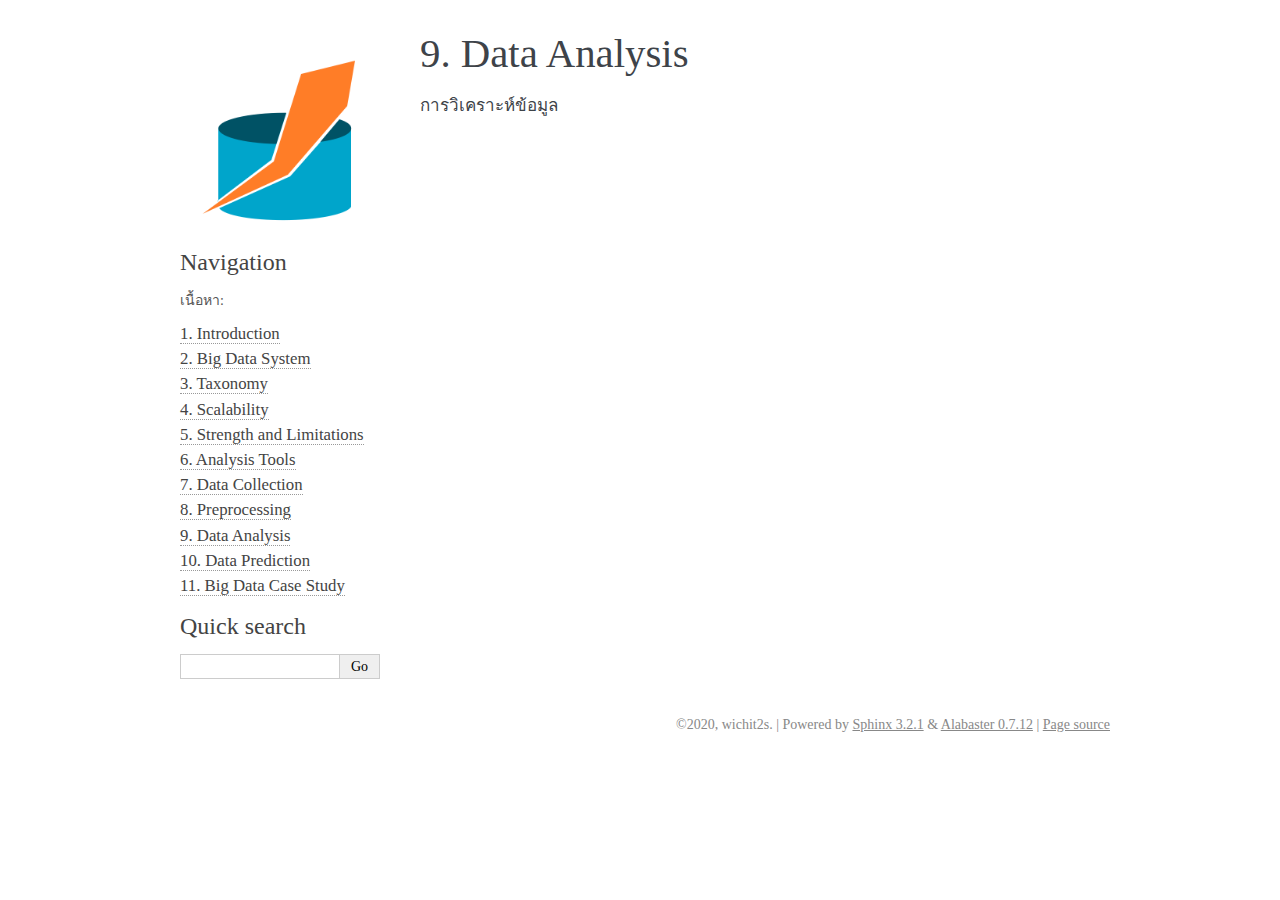
<file: ch09dataanalysis/index.html>
<!DOCTYPE html>

<html lang="th">
  <head>
    <meta charset="utf-8" />
    <meta name="viewport" content="width=device-width, initial-scale=1.0" />
    <title>9. Data Analysis &#8212; Big Data  documentation</title>
    <link rel="stylesheet" href="../_static/alabaster.css" type="text/css" />
    <link rel="stylesheet" href="../_static/pygments.css" type="text/css" />
    <script id="documentation_options" data-url_root="../" src="../_static/documentation_options.js"></script>
    <script src="../_static/jquery.js"></script>
    <script src="../_static/underscore.js"></script>
    <script src="../_static/doctools.js"></script>
    <script src="../_static/language_data.js"></script>
    <link rel="index" title="Index" href="../genindex.html" />
    <link rel="search" title="Search" href="../search.html" />
    <link rel="next" title="10. Data Prediction" href="../ch10prediction/index.html" />
    <link rel="prev" title="8. Preprocessing" href="../ch08preprocessing/index.html" />
   
  <link rel="stylesheet" href="../_static/custom.css" type="text/css" />
  
  
  <meta name="viewport" content="width=device-width, initial-scale=0.9, maximum-scale=0.9" />

  </head><body>
  

    <div class="document">
      <div class="documentwrapper">
        <div class="bodywrapper">
          

          <div class="body" role="main">
            
  <div class="section" id="data-analysis">
<h1><span class="section-number">9. </span>Data Analysis<a class="headerlink" href="#data-analysis" title="Permalink to this headline">¶</a></h1>
<p>การวิเคราะห์ข้อมูล</p>
</div>


          </div>
          
        </div>
      </div>
      <div class="sphinxsidebar" role="navigation" aria-label="main navigation">
        <div class="sphinxsidebarwrapper">
<p class="logo">
  <a href="../index.html">
    <img class="logo" src="../_static/logo.png" alt="Logo"/>
    
  </a>
</p>








<h3>Navigation</h3>
<p class="caption"><span class="caption-text">เนื้อหา:</span></p>
<ul class="current">
<li class="toctree-l1"><a class="reference internal" href="../ch01intro/index.html">1. Introduction</a></li>
<li class="toctree-l1"><a class="reference internal" href="../ch02system/index.html">2. Big Data System</a></li>
<li class="toctree-l1"><a class="reference internal" href="../ch03taxonomy/index.html">3. Taxonomy</a></li>
<li class="toctree-l1"><a class="reference internal" href="../ch04dimension/index.html">4. Scalability</a></li>
<li class="toctree-l1"><a class="reference internal" href="../ch05strength/index.html">5. Strength and Limitations</a></li>
<li class="toctree-l1"><a class="reference internal" href="../ch06tools/index.html">6. Analysis Tools</a></li>
<li class="toctree-l1"><a class="reference internal" href="../ch07collection/index.html">7. Data Collection</a></li>
<li class="toctree-l1"><a class="reference internal" href="../ch08preprocessing/index.html">8. Preprocessing</a></li>
<li class="toctree-l1 current"><a class="current reference internal" href="#">9. Data Analysis</a></li>
<li class="toctree-l1"><a class="reference internal" href="../ch10prediction/index.html">10. Data Prediction</a></li>
<li class="toctree-l1"><a class="reference internal" href="../ch11casestudy/index.html">11. Big Data Case Study</a></li>
</ul>

<div class="relations">
<h3>Related Topics</h3>
<ul>
  <li><a href="../index.html">Documentation overview</a><ul>
      <li>Previous: <a href="../ch08preprocessing/index.html" title="previous chapter"><span class="section-number">8. </span>Preprocessing</a></li>
      <li>Next: <a href="../ch10prediction/index.html" title="next chapter"><span class="section-number">10. </span>Data Prediction</a></li>
  </ul></li>
</ul>
</div>
<div id="searchbox" style="display: none" role="search">
  <h3 id="searchlabel">Quick search</h3>
    <div class="searchformwrapper">
    <form class="search" action="../search.html" method="get">
      <input type="text" name="q" aria-labelledby="searchlabel" />
      <input type="submit" value="Go" />
    </form>
    </div>
</div>
<script>$('#searchbox').show(0);</script>








        </div>
      </div>
      <div class="clearer"></div>
    </div>
    <div class="footer">
      &copy;2020, wichit2s.
      
      |
      Powered by <a href="http://sphinx-doc.org/">Sphinx 3.2.1</a>
      &amp; <a href="https://github.com/bitprophet/alabaster">Alabaster 0.7.12</a>
      
      |
      <a href="../_sources/ch09dataanalysis/index.rst.txt"
          rel="nofollow">Page source</a>
    </div>

    

    
  </body>
</html>
</file>
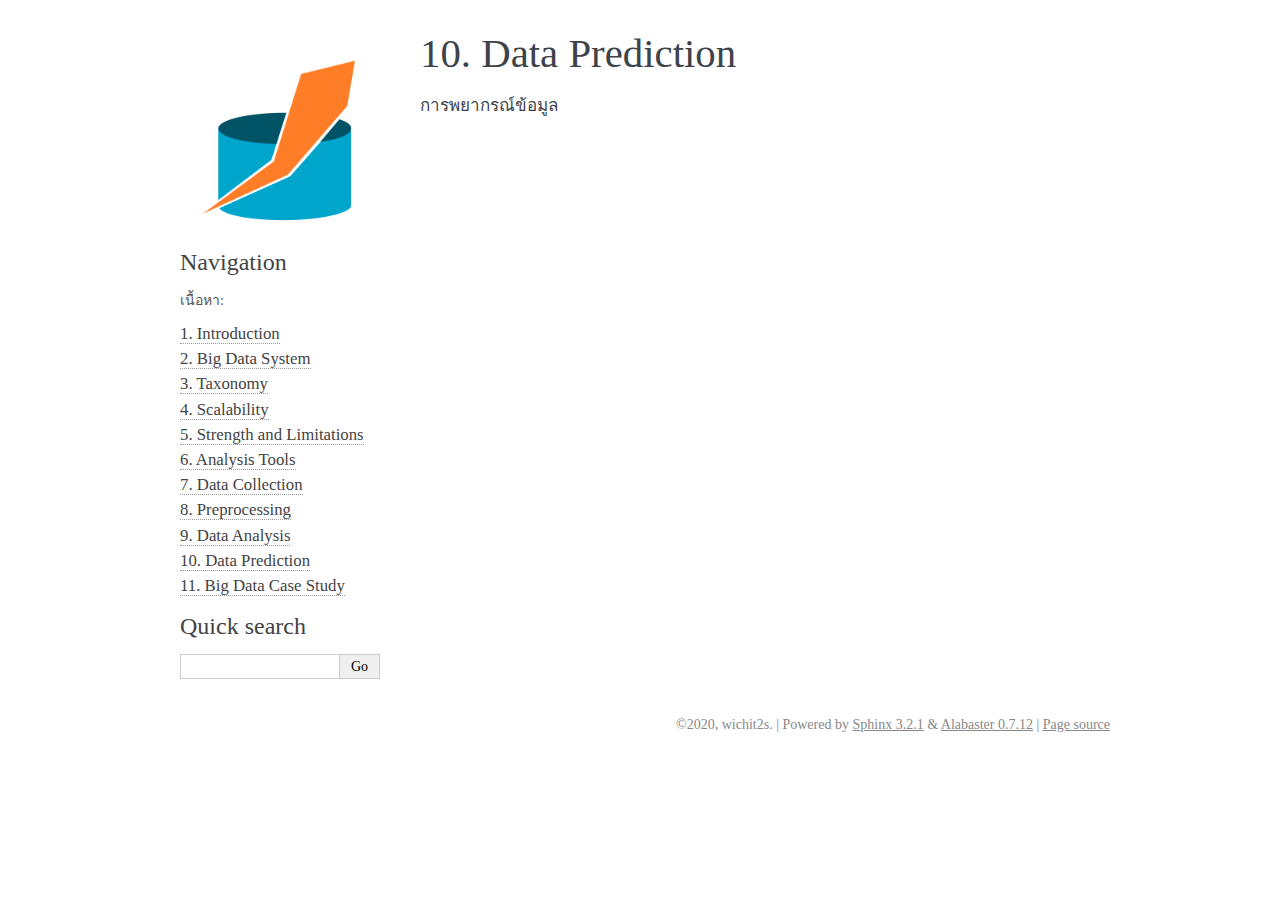
<file: ch10prediction/index.html>
<!DOCTYPE html>

<html lang="th">
  <head>
    <meta charset="utf-8" />
    <meta name="viewport" content="width=device-width, initial-scale=1.0" />
    <title>10. Data Prediction &#8212; Big Data  documentation</title>
    <link rel="stylesheet" href="../_static/alabaster.css" type="text/css" />
    <link rel="stylesheet" href="../_static/pygments.css" type="text/css" />
    <script id="documentation_options" data-url_root="../" src="../_static/documentation_options.js"></script>
    <script src="../_static/jquery.js"></script>
    <script src="../_static/underscore.js"></script>
    <script src="../_static/doctools.js"></script>
    <script src="../_static/language_data.js"></script>
    <link rel="index" title="Index" href="../genindex.html" />
    <link rel="search" title="Search" href="../search.html" />
    <link rel="next" title="11. Big Data Case Study" href="../ch11casestudy/index.html" />
    <link rel="prev" title="9. Data Analysis" href="../ch09dataanalysis/index.html" />
   
  <link rel="stylesheet" href="../_static/custom.css" type="text/css" />
  
  
  <meta name="viewport" content="width=device-width, initial-scale=0.9, maximum-scale=0.9" />

  </head><body>
  

    <div class="document">
      <div class="documentwrapper">
        <div class="bodywrapper">
          

          <div class="body" role="main">
            
  <div class="section" id="data-prediction">
<h1><span class="section-number">10. </span>Data Prediction<a class="headerlink" href="#data-prediction" title="Permalink to this headline">¶</a></h1>
<p>การพยากรณ์ข้อมูล</p>
</div>


          </div>
          
        </div>
      </div>
      <div class="sphinxsidebar" role="navigation" aria-label="main navigation">
        <div class="sphinxsidebarwrapper">
<p class="logo">
  <a href="../index.html">
    <img class="logo" src="../_static/logo.png" alt="Logo"/>
    
  </a>
</p>








<h3>Navigation</h3>
<p class="caption"><span class="caption-text">เนื้อหา:</span></p>
<ul class="current">
<li class="toctree-l1"><a class="reference internal" href="../ch01intro/index.html">1. Introduction</a></li>
<li class="toctree-l1"><a class="reference internal" href="../ch02system/index.html">2. Big Data System</a></li>
<li class="toctree-l1"><a class="reference internal" href="../ch03taxonomy/index.html">3. Taxonomy</a></li>
<li class="toctree-l1"><a class="reference internal" href="../ch04dimension/index.html">4. Scalability</a></li>
<li class="toctree-l1"><a class="reference internal" href="../ch05strength/index.html">5. Strength and Limitations</a></li>
<li class="toctree-l1"><a class="reference internal" href="../ch06tools/index.html">6. Analysis Tools</a></li>
<li class="toctree-l1"><a class="reference internal" href="../ch07collection/index.html">7. Data Collection</a></li>
<li class="toctree-l1"><a class="reference internal" href="../ch08preprocessing/index.html">8. Preprocessing</a></li>
<li class="toctree-l1"><a class="reference internal" href="../ch09dataanalysis/index.html">9. Data Analysis</a></li>
<li class="toctree-l1 current"><a class="current reference internal" href="#">10. Data Prediction</a></li>
<li class="toctree-l1"><a class="reference internal" href="../ch11casestudy/index.html">11. Big Data Case Study</a></li>
</ul>

<div class="relations">
<h3>Related Topics</h3>
<ul>
  <li><a href="../index.html">Documentation overview</a><ul>
      <li>Previous: <a href="../ch09dataanalysis/index.html" title="previous chapter"><span class="section-number">9. </span>Data Analysis</a></li>
      <li>Next: <a href="../ch11casestudy/index.html" title="next chapter"><span class="section-number">11. </span>Big Data Case Study</a></li>
  </ul></li>
</ul>
</div>
<div id="searchbox" style="display: none" role="search">
  <h3 id="searchlabel">Quick search</h3>
    <div class="searchformwrapper">
    <form class="search" action="../search.html" method="get">
      <input type="text" name="q" aria-labelledby="searchlabel" />
      <input type="submit" value="Go" />
    </form>
    </div>
</div>
<script>$('#searchbox').show(0);</script>








        </div>
      </div>
      <div class="clearer"></div>
    </div>
    <div class="footer">
      &copy;2020, wichit2s.
      
      |
      Powered by <a href="http://sphinx-doc.org/">Sphinx 3.2.1</a>
      &amp; <a href="https://github.com/bitprophet/alabaster">Alabaster 0.7.12</a>
      
      |
      <a href="../_sources/ch10prediction/index.rst.txt"
          rel="nofollow">Page source</a>
    </div>

    

    
  </body>
</html>
</file>
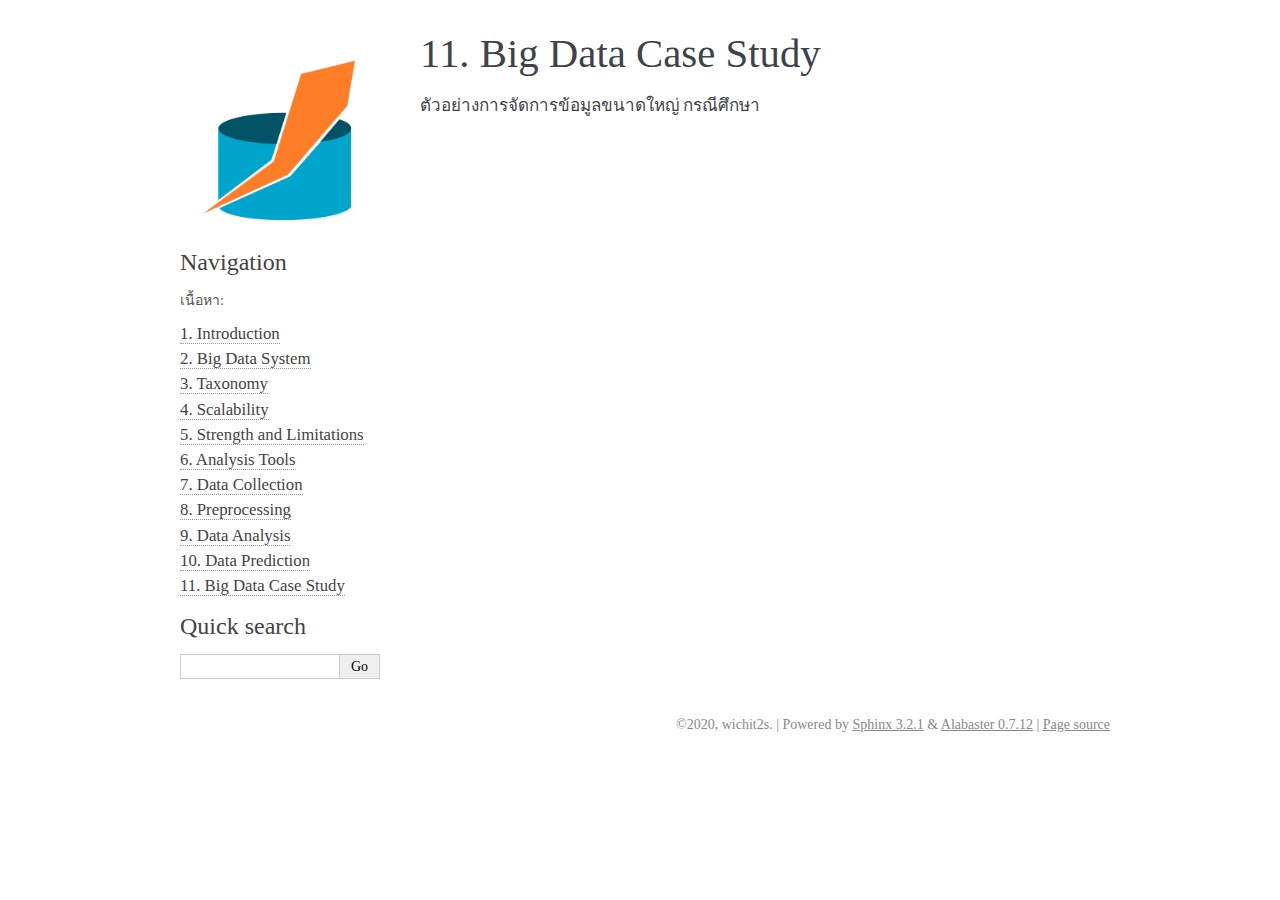
<file: ch11casestudy/index.html>
<!DOCTYPE html>

<html lang="th">
  <head>
    <meta charset="utf-8" />
    <meta name="viewport" content="width=device-width, initial-scale=1.0" />
    <title>11. Big Data Case Study &#8212; Big Data  documentation</title>
    <link rel="stylesheet" href="../_static/alabaster.css" type="text/css" />
    <link rel="stylesheet" href="../_static/pygments.css" type="text/css" />
    <script id="documentation_options" data-url_root="../" src="../_static/documentation_options.js"></script>
    <script src="../_static/jquery.js"></script>
    <script src="../_static/underscore.js"></script>
    <script src="../_static/doctools.js"></script>
    <script src="../_static/language_data.js"></script>
    <link rel="index" title="Index" href="../genindex.html" />
    <link rel="search" title="Search" href="../search.html" />
    <link rel="prev" title="10. Data Prediction" href="../ch10prediction/index.html" />
   
  <link rel="stylesheet" href="../_static/custom.css" type="text/css" />
  
  
  <meta name="viewport" content="width=device-width, initial-scale=0.9, maximum-scale=0.9" />

  </head><body>
  

    <div class="document">
      <div class="documentwrapper">
        <div class="bodywrapper">
          

          <div class="body" role="main">
            
  <div class="section" id="big-data-case-study">
<h1><span class="section-number">11. </span>Big Data Case Study<a class="headerlink" href="#big-data-case-study" title="Permalink to this headline">¶</a></h1>
<p>ตัวอย่างการจัดการข้อมูลขนาดใหญ่ กรณีศึกษา</p>
</div>


          </div>
          
        </div>
      </div>
      <div class="sphinxsidebar" role="navigation" aria-label="main navigation">
        <div class="sphinxsidebarwrapper">
<p class="logo">
  <a href="../index.html">
    <img class="logo" src="../_static/logo.png" alt="Logo"/>
    
  </a>
</p>








<h3>Navigation</h3>
<p class="caption"><span class="caption-text">เนื้อหา:</span></p>
<ul class="current">
<li class="toctree-l1"><a class="reference internal" href="../ch01intro/index.html">1. Introduction</a></li>
<li class="toctree-l1"><a class="reference internal" href="../ch02system/index.html">2. Big Data System</a></li>
<li class="toctree-l1"><a class="reference internal" href="../ch03taxonomy/index.html">3. Taxonomy</a></li>
<li class="toctree-l1"><a class="reference internal" href="../ch04dimension/index.html">4. Scalability</a></li>
<li class="toctree-l1"><a class="reference internal" href="../ch05strength/index.html">5. Strength and Limitations</a></li>
<li class="toctree-l1"><a class="reference internal" href="../ch06tools/index.html">6. Analysis Tools</a></li>
<li class="toctree-l1"><a class="reference internal" href="../ch07collection/index.html">7. Data Collection</a></li>
<li class="toctree-l1"><a class="reference internal" href="../ch08preprocessing/index.html">8. Preprocessing</a></li>
<li class="toctree-l1"><a class="reference internal" href="../ch09dataanalysis/index.html">9. Data Analysis</a></li>
<li class="toctree-l1"><a class="reference internal" href="../ch10prediction/index.html">10. Data Prediction</a></li>
<li class="toctree-l1 current"><a class="current reference internal" href="#">11. Big Data Case Study</a></li>
</ul>

<div class="relations">
<h3>Related Topics</h3>
<ul>
  <li><a href="../index.html">Documentation overview</a><ul>
      <li>Previous: <a href="../ch10prediction/index.html" title="previous chapter"><span class="section-number">10. </span>Data Prediction</a></li>
  </ul></li>
</ul>
</div>
<div id="searchbox" style="display: none" role="search">
  <h3 id="searchlabel">Quick search</h3>
    <div class="searchformwrapper">
    <form class="search" action="../search.html" method="get">
      <input type="text" name="q" aria-labelledby="searchlabel" />
      <input type="submit" value="Go" />
    </form>
    </div>
</div>
<script>$('#searchbox').show(0);</script>








        </div>
      </div>
      <div class="clearer"></div>
    </div>
    <div class="footer">
      &copy;2020, wichit2s.
      
      |
      Powered by <a href="http://sphinx-doc.org/">Sphinx 3.2.1</a>
      &amp; <a href="https://github.com/bitprophet/alabaster">Alabaster 0.7.12</a>
      
      |
      <a href="../_sources/ch11casestudy/index.rst.txt"
          rel="nofollow">Page source</a>
    </div>

    

    
  </body>
</html>
</file>
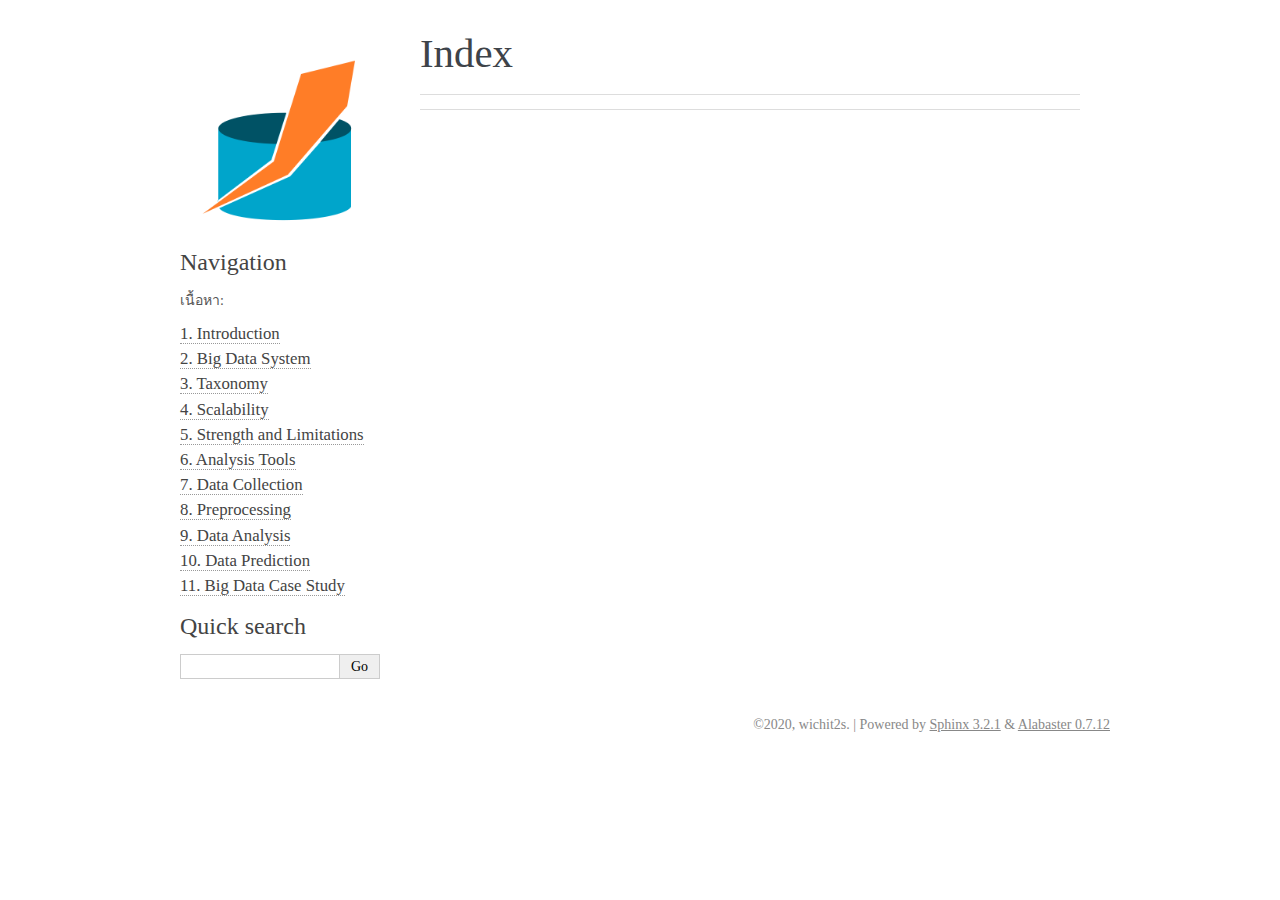
<file: genindex.html>
<!DOCTYPE html>

<html lang="th">
  <head>
    <meta charset="utf-8" />
    <meta name="viewport" content="width=device-width, initial-scale=1.0" />
    <title>Index &#8212; Big Data  documentation</title>
    <link rel="stylesheet" href="_static/alabaster.css" type="text/css" />
    <link rel="stylesheet" href="_static/pygments.css" type="text/css" />
    <script id="documentation_options" data-url_root="./" src="_static/documentation_options.js"></script>
    <script src="_static/jquery.js"></script>
    <script src="_static/underscore.js"></script>
    <script src="_static/doctools.js"></script>
    <script src="_static/language_data.js"></script>
    <link rel="index" title="Index" href="#" />
    <link rel="search" title="Search" href="search.html" />
   
  <link rel="stylesheet" href="_static/custom.css" type="text/css" />
  
  
  <meta name="viewport" content="width=device-width, initial-scale=0.9, maximum-scale=0.9" />

  </head><body>
  

    <div class="document">
      <div class="documentwrapper">
        <div class="bodywrapper">
          

          <div class="body" role="main">
            

<h1 id="index">Index</h1>

<div class="genindex-jumpbox">
 
</div>


          </div>
          
        </div>
      </div>
      <div class="sphinxsidebar" role="navigation" aria-label="main navigation">
        <div class="sphinxsidebarwrapper">
<p class="logo">
  <a href="index.html">
    <img class="logo" src="_static/logo.png" alt="Logo"/>
    
  </a>
</p>








<h3>Navigation</h3>
<p class="caption"><span class="caption-text">เนื้อหา:</span></p>
<ul>
<li class="toctree-l1"><a class="reference internal" href="ch01intro/index.html">1. Introduction</a></li>
<li class="toctree-l1"><a class="reference internal" href="ch02system/index.html">2. Big Data System</a></li>
<li class="toctree-l1"><a class="reference internal" href="ch03taxonomy/index.html">3. Taxonomy</a></li>
<li class="toctree-l1"><a class="reference internal" href="ch04dimension/index.html">4. Scalability</a></li>
<li class="toctree-l1"><a class="reference internal" href="ch05strength/index.html">5. Strength and Limitations</a></li>
<li class="toctree-l1"><a class="reference internal" href="ch06tools/index.html">6. Analysis Tools</a></li>
<li class="toctree-l1"><a class="reference internal" href="ch07collection/index.html">7. Data Collection</a></li>
<li class="toctree-l1"><a class="reference internal" href="ch08preprocessing/index.html">8. Preprocessing</a></li>
<li class="toctree-l1"><a class="reference internal" href="ch09dataanalysis/index.html">9. Data Analysis</a></li>
<li class="toctree-l1"><a class="reference internal" href="ch10prediction/index.html">10. Data Prediction</a></li>
<li class="toctree-l1"><a class="reference internal" href="ch11casestudy/index.html">11. Big Data Case Study</a></li>
</ul>

<div class="relations">
<h3>Related Topics</h3>
<ul>
  <li><a href="index.html">Documentation overview</a><ul>
  </ul></li>
</ul>
</div>
<div id="searchbox" style="display: none" role="search">
  <h3 id="searchlabel">Quick search</h3>
    <div class="searchformwrapper">
    <form class="search" action="search.html" method="get">
      <input type="text" name="q" aria-labelledby="searchlabel" />
      <input type="submit" value="Go" />
    </form>
    </div>
</div>
<script>$('#searchbox').show(0);</script>








        </div>
      </div>
      <div class="clearer"></div>
    </div>
    <div class="footer">
      &copy;2020, wichit2s.
      
      |
      Powered by <a href="http://sphinx-doc.org/">Sphinx 3.2.1</a>
      &amp; <a href="https://github.com/bitprophet/alabaster">Alabaster 0.7.12</a>
      
    </div>

    

    
  </body>
</html>
</file>
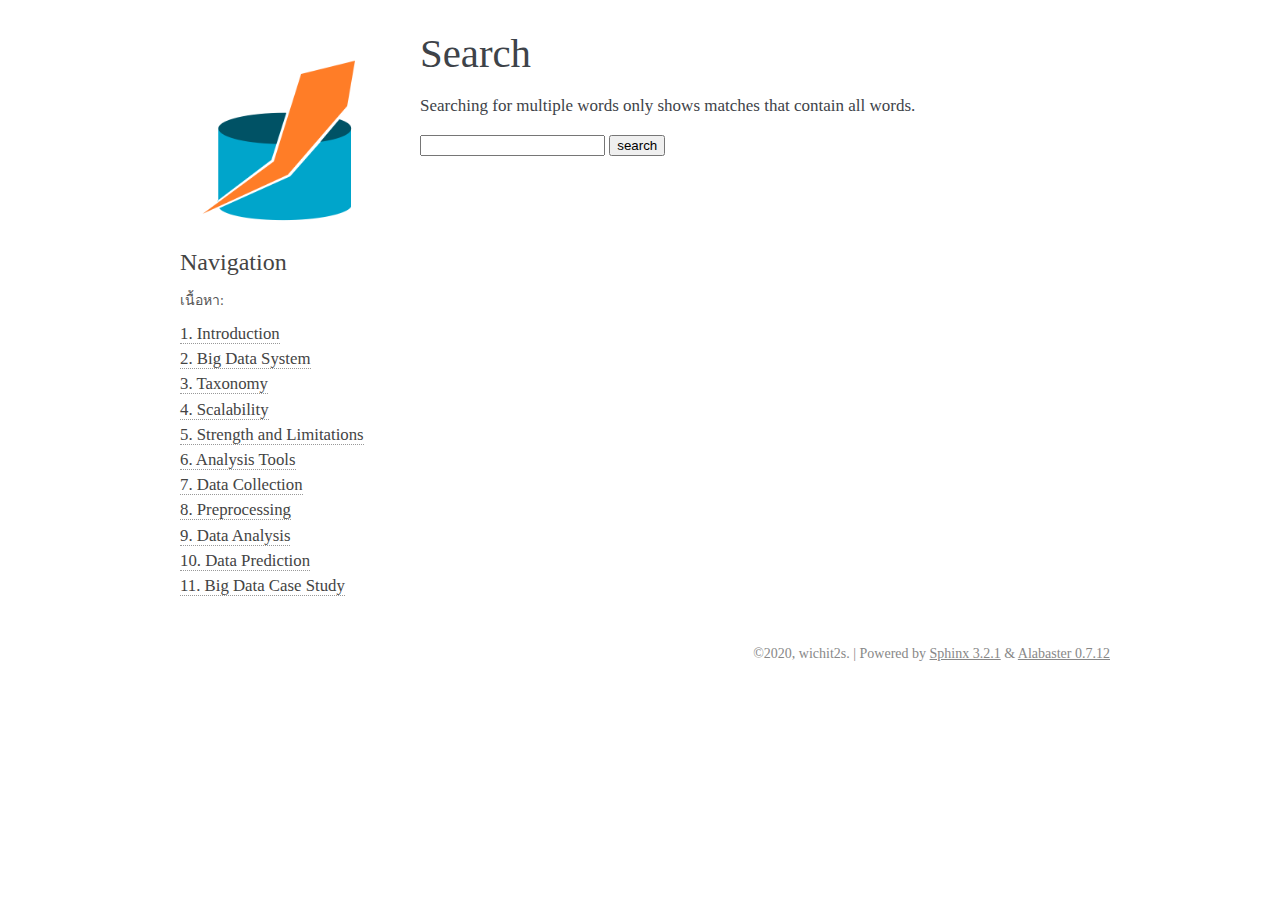
<file: search.html>
<!DOCTYPE html>

<html lang="th">
  <head>
    <meta charset="utf-8" />
    <meta name="viewport" content="width=device-width, initial-scale=1.0" />
    <title>Search &#8212; Big Data  documentation</title>
    <link rel="stylesheet" href="_static/alabaster.css" type="text/css" />
    <link rel="stylesheet" href="_static/pygments.css" type="text/css" />
    
    <script id="documentation_options" data-url_root="./" src="_static/documentation_options.js"></script>
    <script src="_static/jquery.js"></script>
    <script src="_static/underscore.js"></script>
    <script src="_static/doctools.js"></script>
    <script src="_static/language_data.js"></script>
    <script src="_static/searchtools.js"></script>
    <link rel="index" title="Index" href="genindex.html" />
    <link rel="search" title="Search" href="#" />
  <script src="searchindex.js" defer></script>
  
   
  <link rel="stylesheet" href="_static/custom.css" type="text/css" />
  
  
  <meta name="viewport" content="width=device-width, initial-scale=0.9, maximum-scale=0.9" />


  </head><body>
  

    <div class="document">
      <div class="documentwrapper">
        <div class="bodywrapper">
          

          <div class="body" role="main">
            
  <h1 id="search-documentation">Search</h1>
  <div id="fallback" class="admonition warning">
  <script>$('#fallback').hide();</script>
  <p>
    Please activate JavaScript to enable the search
    functionality.
  </p>
  </div>
  <p>
    Searching for multiple words only shows matches that contain
    all words.
  </p>
  <form action="" method="get">
    <input type="text" name="q" aria-labelledby="search-documentation" value="" />
    <input type="submit" value="search" />
    <span id="search-progress" style="padding-left: 10px"></span>
  </form>
  
  <div id="search-results">
  
  </div>

          </div>
          
        </div>
      </div>
      <div class="sphinxsidebar" role="navigation" aria-label="main navigation">
        <div class="sphinxsidebarwrapper">
<p class="logo">
  <a href="index.html">
    <img class="logo" src="_static/logo.png" alt="Logo"/>
    
  </a>
</p>








<h3>Navigation</h3>
<p class="caption"><span class="caption-text">เนื้อหา:</span></p>
<ul>
<li class="toctree-l1"><a class="reference internal" href="ch01intro/index.html">1. Introduction</a></li>
<li class="toctree-l1"><a class="reference internal" href="ch02system/index.html">2. Big Data System</a></li>
<li class="toctree-l1"><a class="reference internal" href="ch03taxonomy/index.html">3. Taxonomy</a></li>
<li class="toctree-l1"><a class="reference internal" href="ch04dimension/index.html">4. Scalability</a></li>
<li class="toctree-l1"><a class="reference internal" href="ch05strength/index.html">5. Strength and Limitations</a></li>
<li class="toctree-l1"><a class="reference internal" href="ch06tools/index.html">6. Analysis Tools</a></li>
<li class="toctree-l1"><a class="reference internal" href="ch07collection/index.html">7. Data Collection</a></li>
<li class="toctree-l1"><a class="reference internal" href="ch08preprocessing/index.html">8. Preprocessing</a></li>
<li class="toctree-l1"><a class="reference internal" href="ch09dataanalysis/index.html">9. Data Analysis</a></li>
<li class="toctree-l1"><a class="reference internal" href="ch10prediction/index.html">10. Data Prediction</a></li>
<li class="toctree-l1"><a class="reference internal" href="ch11casestudy/index.html">11. Big Data Case Study</a></li>
</ul>

<div class="relations">
<h3>Related Topics</h3>
<ul>
  <li><a href="index.html">Documentation overview</a><ul>
  </ul></li>
</ul>
</div>








        </div>
      </div>
      <div class="clearer"></div>
    </div>
    <div class="footer">
      &copy;2020, wichit2s.
      
      |
      Powered by <a href="http://sphinx-doc.org/">Sphinx 3.2.1</a>
      &amp; <a href="https://github.com/bitprophet/alabaster">Alabaster 0.7.12</a>
      
    </div>

    

    
  </body>
</html>
</file>
<file: _static/alabaster.css>
@import url("basic.css");

/* -- page layout ----------------------------------------------------------- */

body {
    font-family: Georgia, serif;
    font-size: 17px;
    background-color: #fff;
    color: #000;
    margin: 0;
    padding: 0;
}


div.document {
    width: 940px;
    margin: 30px auto 0 auto;
}

div.documentwrapper {
    float: left;
    width: 100%;
}

div.bodywrapper {
    margin: 0 0 0 220px;
}

div.sphinxsidebar {
    width: 220px;
    font-size: 14px;
    line-height: 1.5;
}

hr {
    border: 1px solid #B1B4B6;
}

div.body {
    background-color: #fff;
    color: #3E4349;
    padding: 0 30px 0 30px;
}

div.body > .section {
    text-align: left;
}

div.footer {
    width: 940px;
    margin: 20px auto 30px auto;
    font-size: 14px;
    color: #888;
    text-align: right;
}

div.footer a {
    color: #888;
}

p.caption {
    font-family: inherit;
    font-size: inherit;
}


div.relations {
    display: none;
}


div.sphinxsidebar a {
    color: #444;
    text-decoration: none;
    border-bottom: 1px dotted #999;
}

div.sphinxsidebar a:hover {
    border-bottom: 1px solid #999;
}

div.sphinxsidebarwrapper {
    padding: 18px 10px;
}

div.sphinxsidebarwrapper p.logo {
    padding: 0;
    margin: -10px 0 0 0px;
    text-align: center;
}

div.sphinxsidebarwrapper h1.logo {
    margin-top: -10px;
    text-align: center;
    margin-bottom: 5px;
    text-align: left;
}

div.sphinxsidebarwrapper h1.logo-name {
    margin-top: 0px;
}

div.sphinxsidebarwrapper p.blurb {
    margin-top: 0;
    font-style: normal;
}

div.sphinxsidebar h3,
div.sphinxsidebar h4 {
    font-family: Georgia, serif;
    color: #444;
    font-size: 24px;
    font-weight: normal;
    margin: 0 0 5px 0;
    padding: 0;
}

div.sphinxsidebar h4 {
    font-size: 20px;
}

div.sphinxsidebar h3 a {
    color: #444;
}

div.sphinxsidebar p.logo a,
div.sphinxsidebar h3 a,
div.sphinxsidebar p.logo a:hover,
div.sphinxsidebar h3 a:hover {
    border: none;
}

div.sphinxsidebar p {
    color: #555;
    margin: 10px 0;
}

div.sphinxsidebar ul {
    margin: 10px 0;
    padding: 0;
    color: #000;
}

div.sphinxsidebar ul li.toctree-l1 > a {
    font-size: 120%;
}

div.sphinxsidebar ul li.toctree-l2 > a {
    font-size: 110%;
}

div.sphinxsidebar input {
    border: 1px solid #CCC;
    font-family: Georgia, serif;
    font-size: 1em;
}

div.sphinxsidebar hr {
    border: none;
    height: 1px;
    color: #AAA;
    background: #AAA;

    text-align: left;
    margin-left: 0;
    width: 50%;
}

div.sphinxsidebar .badge {
    border-bottom: none;
}

div.sphinxsidebar .badge:hover {
    border-bottom: none;
}

/* To address an issue with donation coming after search */
div.sphinxsidebar h3.donation {
    margin-top: 10px;
}

/* -- body styles ----------------------------------------------------------- */

a {
    color: #004B6B;
    text-decoration: underline;
}

a:hover {
    color: #6D4100;
    text-decoration: underline;
}

div.body h1,
div.body h2,
div.body h3,
div.body h4,
div.body h5,
div.body h6 {
    font-family: Georgia, serif;
    font-weight: normal;
    margin: 30px 0px 10px 0px;
    padding: 0;
}

div.body h1 { margin-top: 0; padding-top: 0; font-size: 240%; }
div.body h2 { font-size: 180%; }
div.body h3 { font-size: 150%; }
div.body h4 { font-size: 130%; }
div.body h5 { font-size: 100%; }
div.body h6 { font-size: 100%; }

a.headerlink {
    color: #DDD;
    padding: 0 4px;
    text-decoration: none;
}

a.headerlink:hover {
    color: #444;
    background: #EAEAEA;
}

div.body p, div.body dd, div.body li {
    line-height: 1.4em;
}

div.admonition {
    margin: 20px 0px;
    padding: 10px 30px;
    background-color: #EEE;
    border: 1px solid #CCC;
}

div.admonition tt.xref, div.admonition code.xref, div.admonition a tt {
    background-color: #FBFBFB;
    border-bottom: 1px solid #fafafa;
}

div.admonition p.admonition-title {
    font-family: Georgia, serif;
    font-weight: normal;
    font-size: 24px;
    margin: 0 0 10px 0;
    padding: 0;
    line-height: 1;
}

div.admonition p.last {
    margin-bottom: 0;
}

div.highlight {
    background-color: #fff;
}

dt:target, .highlight {
    background: #FAF3E8;
}

div.warning {
    background-color: #FCC;
    border: 1px solid #FAA;
}

div.danger {
    background-color: #FCC;
    border: 1px solid #FAA;
    -moz-box-shadow: 2px 2px 4px #D52C2C;
    -webkit-box-shadow: 2px 2px 4px #D52C2C;
    box-shadow: 2px 2px 4px #D52C2C;
}

div.error {
    background-color: #FCC;
    border: 1px solid #FAA;
    -moz-box-shadow: 2px 2px 4px #D52C2C;
    -webkit-box-shadow: 2px 2px 4px #D52C2C;
    box-shadow: 2px 2px 4px #D52C2C;
}

div.caution {
    background-color: #FCC;
    border: 1px solid #FAA;
}

div.attention {
    background-color: #FCC;
    border: 1px solid #FAA;
}

div.important {
    background-color: #EEE;
    border: 1px solid #CCC;
}

div.note {
    background-color: #EEE;
    border: 1px solid #CCC;
}

div.tip {
    background-color: #EEE;
    border: 1px solid #CCC;
}

div.hint {
    background-color: #EEE;
    border: 1px solid #CCC;
}

div.seealso {
    background-color: #EEE;
    border: 1px solid #CCC;
}

div.topic {
    background-color: #EEE;
}

p.admonition-title {
    display: inline;
}

p.admonition-title:after {
    content: ":";
}

pre, tt, code {
    font-family: 'Consolas', 'Menlo', 'DejaVu Sans Mono', 'Bitstream Vera Sans Mono', monospace;
    font-size: 0.9em;
}

.hll {
    background-color: #FFC;
    margin: 0 -12px;
    padding: 0 12px;
    display: block;
}

img.screenshot {
}

tt.descname, tt.descclassname, code.descname, code.descclassname {
    font-size: 0.95em;
}

tt.descname, code.descname {
    padding-right: 0.08em;
}

img.screenshot {
    -moz-box-shadow: 2px 2px 4px #EEE;
    -webkit-box-shadow: 2px 2px 4px #EEE;
    box-shadow: 2px 2px 4px #EEE;
}

table.docutils {
    border: 1px solid #888;
    -moz-box-shadow: 2px 2px 4px #EEE;
    -webkit-box-shadow: 2px 2px 4px #EEE;
    box-shadow: 2px 2px 4px #EEE;
}

table.docutils td, table.docutils th {
    border: 1px solid #888;
    padding: 0.25em 0.7em;
}

table.field-list, table.footnote {
    border: none;
    -moz-box-shadow: none;
    -webkit-box-shadow: none;
    box-shadow: none;
}

table.footnote {
    margin: 15px 0;
    width: 100%;
    border: 1px solid #EEE;
    background: #FDFDFD;
    font-size: 0.9em;
}

table.footnote + table.footnote {
    margin-top: -15px;
    border-top: none;
}

table.field-list th {
    padding: 0 0.8em 0 0;
}

table.field-list td {
    padding: 0;
}

table.field-list p {
    margin-bottom: 0.8em;
}

/* Cloned from
 * https://github.com/sphinx-doc/sphinx/commit/ef60dbfce09286b20b7385333d63a60321784e68
 */
.field-name {
    -moz-hyphens: manual;
    -ms-hyphens: manual;
    -webkit-hyphens: manual;
    hyphens: manual;
}

table.footnote td.label {
    width: .1px;
    padding: 0.3em 0 0.3em 0.5em;
}

table.footnote td {
    padding: 0.3em 0.5em;
}

dl {
    margin: 0;
    padding: 0;
}

dl dd {
    margin-left: 30px;
}

blockquote {
    margin: 0 0 0 30px;
    padding: 0;
}

ul, ol {
    /* Matches the 30px from the narrow-screen "li > ul" selector below */
    margin: 10px 0 10px 30px;
    padding: 0;
}

pre {
    background: #EEE;
    padding: 7px 30px;
    margin: 15px 0px;
    line-height: 1.3em;
}

div.viewcode-block:target {
    background: #ffd;
}

dl pre, blockquote pre, li pre {
    margin-left: 0;
    padding-left: 30px;
}

tt, code {
    background-color: #ecf0f3;
    color: #222;
    /* padding: 1px 2px; */
}

tt.xref, code.xref, a tt {
    background-color: #FBFBFB;
    border-bottom: 1px solid #fff;
}

a.reference {
    text-decoration: none;
    border-bottom: 1px dotted #004B6B;
}

/* Don't put an underline on images */
a.image-reference, a.image-reference:hover {
    border-bottom: none;
}

a.reference:hover {
    border-bottom: 1px solid #6D4100;
}

a.footnote-reference {
    text-decoration: none;
    font-size: 0.7em;
    vertical-align: top;
    border-bottom: 1px dotted #004B6B;
}

a.footnote-reference:hover {
    border-bottom: 1px solid #6D4100;
}

a:hover tt, a:hover code {
    background: #EEE;
}


@media screen and (max-width: 870px) {

    div.sphinxsidebar {
    	display: none;
    }

    div.document {
       width: 100%;

    }

    div.documentwrapper {
    	margin-left: 0;
    	margin-top: 0;
    	margin-right: 0;
    	margin-bottom: 0;
    }

    div.bodywrapper {
    	margin-top: 0;
    	margin-right: 0;
    	margin-bottom: 0;
    	margin-left: 0;
    }

    ul {
    	margin-left: 0;
    }

	li > ul {
        /* Matches the 30px from the "ul, ol" selector above */
		margin-left: 30px;
	}

    .document {
    	width: auto;
    }

    .footer {
    	width: auto;
    }

    .bodywrapper {
    	margin: 0;
    }

    .footer {
    	width: auto;
    }

    .github {
        display: none;
    }



}



@media screen and (max-width: 875px) {

    body {
        margin: 0;
        padding: 20px 30px;
    }

    div.documentwrapper {
        float: none;
        background: #fff;
    }

    div.sphinxsidebar {
        display: block;
        float: none;
        width: 102.5%;
        margin: 50px -30px -20px -30px;
        padding: 10px 20px;
        background: #333;
        color: #FFF;
    }

    div.sphinxsidebar h3, div.sphinxsidebar h4, div.sphinxsidebar p,
    div.sphinxsidebar h3 a {
        color: #fff;
    }

    div.sphinxsidebar a {
        color: #AAA;
    }

    div.sphinxsidebar p.logo {
        display: none;
    }

    div.document {
        width: 100%;
        margin: 0;
    }

    div.footer {
        display: none;
    }

    div.bodywrapper {
        margin: 0;
    }

    div.body {
        min-height: 0;
        padding: 0;
    }

    .rtd_doc_footer {
        display: none;
    }

    .document {
        width: auto;
    }

    .footer {
        width: auto;
    }

    .footer {
        width: auto;
    }

    .github {
        display: none;
    }
}


/* misc. */

.revsys-inline {
    display: none!important;
}

/* Make nested-list/multi-paragraph items look better in Releases changelog
 * pages. Without this, docutils' magical list fuckery causes inconsistent
 * formatting between different release sub-lists.
 */
div#changelog > div.section > ul > li > p:only-child {
    margin-bottom: 0;
}

/* Hide fugly table cell borders in ..bibliography:: directive output */
table.docutils.citation, table.docutils.citation td, table.docutils.citation th {
  border: none;
  /* Below needed in some edge cases; if not applied, bottom shadows appear */
  -moz-box-shadow: none;
  -webkit-box-shadow: none;
  box-shadow: none;
}


/* relbar */

.related {
    line-height: 30px;
    width: 100%;
    font-size: 0.9rem;
}

.related.top {
    border-bottom: 1px solid #EEE;
    margin-bottom: 20px;
}

.related.bottom {
    border-top: 1px solid #EEE;
}

.related ul {
    padding: 0;
    margin: 0;
    list-style: none;
}

.related li {
    display: inline;
}

nav#rellinks {
    float: right;
}

nav#rellinks li+li:before {
    content: "|";
}

nav#breadcrumbs li+li:before {
    content: "\00BB";
}

/* Hide certain items when printing */
@media print {
    div.related {
        display: none;
    }
}
</file>
<file: _static/pygments.css>
.highlight .hll { background-color: #ffffcc }
.highlight  { background: #f8f8f8; }
.highlight .c { color: #8f5902; font-style: italic } /* Comment */
.highlight .err { color: #a40000; border: 1px solid #ef2929 } /* Error */
.highlight .g { color: #000000 } /* Generic */
.highlight .k { color: #004461; font-weight: bold } /* Keyword */
.highlight .l { color: #000000 } /* Literal */
.highlight .n { color: #000000 } /* Name */
.highlight .o { color: #582800 } /* Operator */
.highlight .x { color: #000000 } /* Other */
.highlight .p { color: #000000; font-weight: bold } /* Punctuation */
.highlight .ch { color: #8f5902; font-style: italic } /* Comment.Hashbang */
.highlight .cm { color: #8f5902; font-style: italic } /* Comment.Multiline */
.highlight .cp { color: #8f5902 } /* Comment.Preproc */
.highlight .cpf { color: #8f5902; font-style: italic } /* Comment.PreprocFile */
.highlight .c1 { color: #8f5902; font-style: italic } /* Comment.Single */
.highlight .cs { color: #8f5902; font-style: italic } /* Comment.Special */
.highlight .gd { color: #a40000 } /* Generic.Deleted */
.highlight .ge { color: #000000; font-style: italic } /* Generic.Emph */
.highlight .gr { color: #ef2929 } /* Generic.Error */
.highlight .gh { color: #000080; font-weight: bold } /* Generic.Heading */
.highlight .gi { color: #00A000 } /* Generic.Inserted */
.highlight .go { color: #888888 } /* Generic.Output */
.highlight .gp { color: #745334 } /* Generic.Prompt */
.highlight .gs { color: #000000; font-weight: bold } /* Generic.Strong */
.highlight .gu { color: #800080; font-weight: bold } /* Generic.Subheading */
.highlight .gt { color: #a40000; font-weight: bold } /* Generic.Traceback */
.highlight .kc { color: #004461; font-weight: bold } /* Keyword.Constant */
.highlight .kd { color: #004461; font-weight: bold } /* Keyword.Declaration */
.highlight .kn { color: #004461; font-weight: bold } /* Keyword.Namespace */
.highlight .kp { color: #004461; font-weight: bold } /* Keyword.Pseudo */
.highlight .kr { color: #004461; font-weight: bold } /* Keyword.Reserved */
.highlight .kt { color: #004461; font-weight: bold } /* Keyword.Type */
.highlight .ld { color: #000000 } /* Literal.Date */
.highlight .m { color: #990000 } /* Literal.Number */
.highlight .s { color: #4e9a06 } /* Literal.String */
.highlight .na { color: #c4a000 } /* Name.Attribute */
.highlight .nb { color: #004461 } /* Name.Builtin */
.highlight .nc { color: #000000 } /* Name.Class */
.highlight .no { color: #000000 } /* Name.Constant */
.highlight .nd { color: #888888 } /* Name.Decorator */
.highlight .ni { color: #ce5c00 } /* Name.Entity */
.highlight .ne { color: #cc0000; font-weight: bold } /* Name.Exception */
.highlight .nf { color: #000000 } /* Name.Function */
.highlight .nl { color: #f57900 } /* Name.Label */
.highlight .nn { color: #000000 } /* Name.Namespace */
.highlight .nx { color: #000000 } /* Name.Other */
.highlight .py { color: #000000 } /* Name.Property */
.highlight .nt { color: #004461; font-weight: bold } /* Name.Tag */
.highlight .nv { color: #000000 } /* Name.Variable */
.highlight .ow { color: #004461; font-weight: bold } /* Operator.Word */
.highlight .w { color: #f8f8f8; text-decoration: underline } /* Text.Whitespace */
.highlight .mb { color: #990000 } /* Literal.Number.Bin */
.highlight .mf { color: #990000 } /* Literal.Number.Float */
.highlight .mh { color: #990000 } /* Literal.Number.Hex */
.highlight .mi { color: #990000 } /* Literal.Number.Integer */
.highlight .mo { color: #990000 } /* Literal.Number.Oct */
.highlight .sa { color: #4e9a06 } /* Literal.String.Affix */
.highlight .sb { color: #4e9a06 } /* Literal.String.Backtick */
.highlight .sc { color: #4e9a06 } /* Literal.String.Char */
.highlight .dl { color: #4e9a06 } /* Literal.String.Delimiter */
.highlight .sd { color: #8f5902; font-style: italic } /* Literal.String.Doc */
.highlight .s2 { color: #4e9a06 } /* Literal.String.Double */
.highlight .se { color: #4e9a06 } /* Literal.String.Escape */
.highlight .sh { color: #4e9a06 } /* Literal.String.Heredoc */
.highlight .si { color: #4e9a06 } /* Literal.String.Interpol */
.highlight .sx { color: #4e9a06 } /* Literal.String.Other */
.highlight .sr { color: #4e9a06 } /* Literal.String.Regex */
.highlight .s1 { color: #4e9a06 } /* Literal.String.Single */
.highlight .ss { color: #4e9a06 } /* Literal.String.Symbol */
.highlight .bp { color: #3465a4 } /* Name.Builtin.Pseudo */
.highlight .fm { color: #000000 } /* Name.Function.Magic */
.highlight .vc { color: #000000 } /* Name.Variable.Class */
.highlight .vg { color: #000000 } /* Name.Variable.Global */
.highlight .vi { color: #000000 } /* Name.Variable.Instance */
.highlight .vm { color: #000000 } /* Name.Variable.Magic */
.highlight .il { color: #990000 } /* Literal.Number.Integer.Long */
</file>
<file: _static/custom.css>
/* This file intentionally left blank. */
</file>
